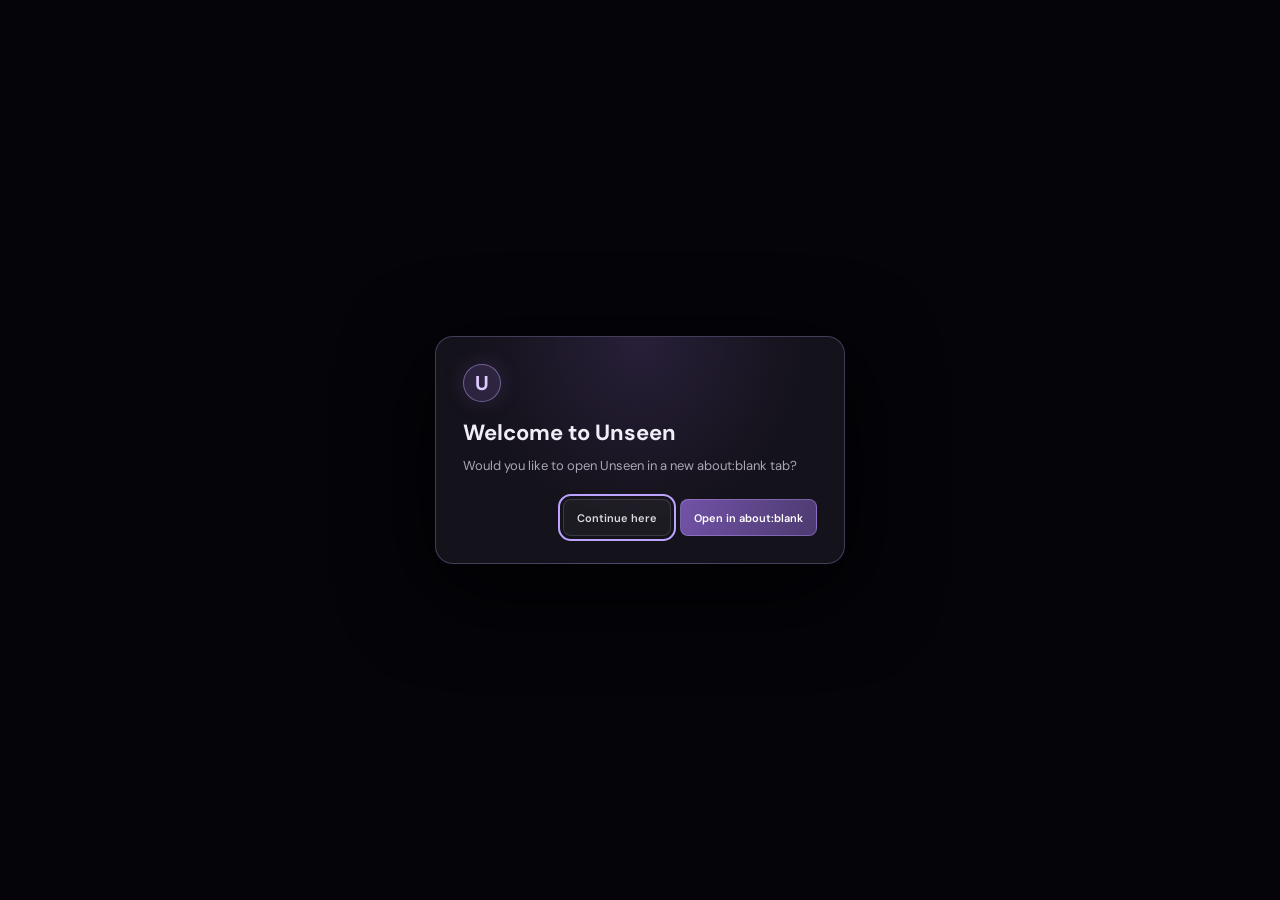
<file: index.html>
<!doctype html>
<html lang="en">
  <head>
    <meta charset="utf-8">
    <meta name="viewport" content="width=device-width, initial-scale=1">
    <meta name="theme-color" content="#08080b">
    <meta name="description" content="Unseen Unblocker">
    <title>Unseen Unblocker</title>
    <link id="site-favicon" rel="icon" href="assets/img/favicons/Sitelogo.png">
    <link rel="stylesheet" href="src/styles.css">
    <script src="src/app.js" defer></script>
  </head>
  <body>
    <div class="app-shell" id="app">
      <aside class="sidebar" id="sidebar">
        <a class="brand" href="#" data-page="home" aria-label="Unseen Unblocker home">
          <span class="brand-image-slot"><img data-icon="Unseen" alt=""></span>
          <span class="brand-name">Unseen Unblocker</span>
        </a>

        <div class="sidebar-heading"><span>OPEN TABS</span><button class="new-tab" id="home-button" type="button" aria-label="Open a new Home tab">＋</button></div>
        <nav class="open-tabs" id="open-tabs" aria-label="Open tabs"></nav>

        <div class="sidebar-heading explore-heading"><span>EXPLORE</span></div>
        <nav class="side-nav" aria-label="Sections">
          <button class="nav-item" data-page="games" type="button"><img class="ui-icon asset-icon" data-icon="Games" alt=""><span>Games</span></button>
          <button class="nav-item" data-page="music" type="button"><img class="ui-icon asset-icon" data-icon="Music" alt=""><span>Music</span></button>
          <button class="nav-item" data-page="chat" type="button"><img class="ui-icon asset-icon" data-icon="Chat" alt=""><span>Chat</span></button>
          <button class="nav-item" id="settings-button" type="button"><img class="ui-icon asset-icon" data-icon="Settings" alt=""><span>Settings</span></button>
        </nav>
        <div class="sidebar-bottom">
          <div class="sidebar-tip">
            <span class="sidebar-tip-label">TIP</span>
            <p id="sidebar-tip" aria-live="polite"></p>
          </div>
          <span class="status-dot" aria-hidden="true"></span>
        </div>
      </aside>

      <main class="main-content">
        <header class="topbar" aria-label="Browser controls">
          <button class="icon-button mobile-menu" id="menu-button" type="button" aria-label="Open menu" title="Open menu">
            <svg class="fallback-icon" viewBox="0 0 24 24" aria-hidden="true"><path d="M4 6h16M4 12h16M4 18h16"/></svg>
          </button>
          <div class="browser-actions">
            <button class="icon-button" id="back-button" type="button" aria-label="Back" title="Back">
              <img class="asset-icon" data-icon="Back" alt="">
            </button>
            <button class="icon-button" id="forward-button" type="button" aria-label="Forward" title="Forward">
              <img class="asset-icon" data-icon="Forward" alt="">
            </button>
            <button class="icon-button" id="refresh-button" type="button" aria-label="Refresh" title="Refresh">
              <img class="asset-icon" data-icon="Refresh" alt="">
            </button>
            <button class="icon-button" id="about-blank-button" type="button" aria-label="Open Unseen in a new about:blank tab" title="Open in about:blank">
              <svg class="toolbar-symbol" viewBox="0 0 24 24" aria-hidden="true"><path d="M14 4h6v6M20 4l-9 9"/><path d="M18 13v6a1 1 0 0 1-1 1H5a1 1 0 0 1-1-1V7a1 1 0 0 1 1-1h6"/></svg>
            </button>
            <button class="icon-button" id="fullscreen-button" type="button" aria-label="Enter fullscreen" aria-pressed="false" title="Enter fullscreen">
              <svg class="toolbar-symbol fullscreen-symbol" viewBox="0 0 24 24" aria-hidden="true"><path d="M8 3H5a2 2 0 0 0-2 2v3M16 3h3a2 2 0 0 1 2 2v3M21 16v3a2 2 0 0 1-2 2h-3M3 16v3a2 2 0 0 0 2 2h3"/></svg>
            </button>
          </div>
          <label class="address-bar">
            <svg class="search-icon fallback-icon" viewBox="0 0 24 24" aria-hidden="true"><circle cx="10.8" cy="10.8" r="6.8"/><path d="m16 16 5 5"/></svg>
            <input id="address-input" type="search" placeholder="Search or enter website name" autocomplete="off" aria-label="Search or enter website name">
          </label>
          <button class="icon-button bookmark-button" id="bookmark-button" type="button" aria-label="Bookmark this page" aria-pressed="false" title="Bookmark this page">
            <svg class="bookmark-star" viewBox="0 0 24 24" aria-hidden="true"><path d="m12 3 2.8 5.7 6.2.9-4.5 4.4 1.1 6.2-5.6-3-5.6 3 1.1-6.2L3 9.6l6.2-.9z"/></svg>
          </button>
        </header>

        <section class="dashboard" id="dashboard" tabindex="-1" aria-label="Unseen Unblocker home">
          <div class="unseen-home-pattern" aria-hidden="true"></div>
          <div class="dashboard-center" id="dashboard-center">
            <div class="dashboard-logo"><img data-icon="Unseen" alt=""></div>
            <h1>Unseen</h1>
            <label class="dashboard-search">
              <svg class="fallback-icon" viewBox="0 0 24 24" aria-hidden="true"><circle cx="10.8" cy="10.8" r="6.8"/><path d="m16 16 5 5"/></svg>
              <input id="dashboard-search" type="search" placeholder="Search or enter website name" autocomplete="off" aria-label="Search or enter website name">
            </label>
            <nav class="dashboard-links" aria-label="Explore">
              <button class="dashboard-link" data-page="games" type="button"><span class="link-icon"><img data-icon="Games" alt=""></span><span>Games</span></button>
              <button class="dashboard-link" data-page="music" type="button"><span class="link-icon"><img data-icon="Music" alt=""></span><span>Music</span><span class="coming-badge">Coming soon</span></button>
              <button class="dashboard-link" data-page="chat" type="button"><span class="link-icon"><img data-icon="Chat" alt=""></span><span>Chat</span><span class="coming-badge">Coming soon</span></button>
            </nav>
          </div>
          <section class="coming-screen" id="coming-screen" hidden aria-live="polite">
            <img class="coming-icon" id="coming-icon" alt="">
            <h2 id="coming-title"></h2>
            <div class="coming-sign">COMING SOON</div>
          </section>
          <section class="games-screen" id="games-screen" hidden aria-label="Games">
            <div class="games-catalog" id="games-catalog">
              <header class="games-heading">
                <h2>Games</h2>
                <p>Choose a game to play.</p>
                <label class="games-search">
                  <svg class="fallback-icon" viewBox="0 0 24 24" aria-hidden="true"><circle cx="10.8" cy="10.8" r="6.8"/><path d="m16 16 5 5"/></svg>
                  <input id="games-search" type="search" placeholder="Search games..." autocomplete="off" aria-label="Search games">
                </label>
              </header>
              <div class="game-grid" id="game-grid"></div>
              <p class="no-games" id="no-games" hidden>No games match your search.</p>
            </div>
            <section class="game-player" id="game-player" hidden aria-label="Game player">
              <header class="game-player-header">
                <button class="back-to-games" id="back-to-games" type="button">← <span>All games</span></button>
                <h2 id="active-game-title"></h2>
                <div class="game-player-actions">
                  <button class="game-player-action" id="game-about-blank" type="button">Open in about:blank</button>
                  <button class="game-player-action" id="game-fullscreen" type="button" aria-pressed="false">Fullscreen</button>
                </div>
              </header>
              <iframe
                class="game-frame"
                id="game-frame"
                title="Game"
                allow="autoplay; fullscreen; gamepad"
                sandbox="allow-scripts allow-same-origin allow-pointer-lock allow-forms allow-popups"
              ></iframe>
            </section>
          </section>
          <span class="dashboard-caption">UNSEEN UNBLOCKER</span>
        </section>
      </main>
    </div>

    <aside class="controls-hint" id="controls-hint" role="status" aria-label="Keyboard control" hidden>
      <kbd>TAB</kbd>
      <span>Show/Hide Dashboard</span>
    </aside>
    <div class="intro" id="intro" aria-label="Unseen Unblocker" hidden>
      <div class="intro-lockup">
        <span class="intro-logo"><img data-icon="Unseen" alt=""></span>
        <span class="intro-title" id="intro-title">Unseen</span>
      </div>
      <span class="intro-orbit intro-orbit-one"></span>
      <span class="intro-orbit intro-orbit-two"></span>
    </div>
    <aside class="project-notice" id="project-notice" role="status" aria-live="polite" hidden>
      <span class="notice-mark" aria-hidden="true">i</span>
      <span>Unseen is still a work in progress project. Expect bugs!</span>
      <button class="notice-close" id="notice-close" type="button" aria-label="Dismiss notice">×</button>
      <span class="notice-timer" aria-hidden="true"><span id="notice-timer-bar"></span></span>
    </aside>

    <dialog class="startup-dialog" id="startup-dialog" aria-labelledby="startup-title">
      <span class="startup-mark" aria-hidden="true">U</span>
      <h2 id="startup-title">Welcome to Unseen</h2>
      <p>Would you like to open Unseen in a new about:blank tab?</p>
      <div class="startup-actions">
        <button class="startup-secondary" id="continue-here" type="button">Continue here</button>
        <button class="startup-primary" id="open-about-blank" type="button">Open in about:blank</button>
      </div>
    </dialog>
    <dialog class="settings-dialog" id="settings-dialog" aria-labelledby="settings-title">
      <button class="dialog-close" id="settings-close" type="button" aria-label="Close settings">×</button>
      <img class="settings-logo asset-icon" data-icon="Settings" alt="">
      <h2 id="settings-title">Settings</h2>
      <label class="setting-row" for="startup-page">
        <span><strong>Startup page</strong><small>Choose which section opens after the intro.</small></span>
        <select id="startup-page" class="setting-select">
          <option value="home">Home</option>
          <option value="games">Games</option>
        </select>
      </label>
      <div class="setting-row setting-mask-row">
        <span id="tab-mask-title"><strong>Tab name and icon</strong><small>Choose how Unseen appears in your browser tab.</small></span>
        <div class="mask-picker" id="mask-picker">
          <button
            class="mask-picker-button"
            id="mask-picker-button"
            type="button"
            aria-haspopup="listbox"
            aria-expanded="false"
            aria-labelledby="tab-mask-title mask-selected-name"
          >
            <img id="mask-selected-icon" src="assets/img/favicons/Sitelogo.png" alt="">
            <span id="mask-selected-name">Unseen</span>
            <svg viewBox="0 0 16 16" aria-hidden="true"><path d="m4 6 4 4 4-4"/></svg>
          </button>
          <div class="mask-options" id="mask-options" role="listbox" aria-labelledby="tab-mask-title" hidden></div>
        </div>
      </div>
      <label class="setting-row" for="notice-toggle">
        <span><strong>Show project notice</strong><small>Show the work-in-progress message after the intro.</small></span>
        <input id="notice-toggle" type="checkbox">
      </label>
      <label class="setting-row" for="cursor-trail-toggle">
        <span><strong>Cursor trail</strong><small>Show a soft particle trail behind your pointer.</small></span>
        <input id="cursor-trail-toggle" type="checkbox">
      </label>
      <label class="setting-row" for="cursor-trail-color">
        <span><strong>Trail color</strong><small>Choose the cursor trail's glow color.</small></span>
        <input id="cursor-trail-color" class="setting-color" type="color" value="#aa85ff" aria-label="Cursor trail color">
      </label>
      <label class="setting-row" for="home-background">
        <span><strong>Home background</strong><small>Choose a background style for the Home screen.</small></span>
        <select id="home-background" class="setting-select">
          <option value="unseen">Unseen</option>
          <option value="aurora">Aurora</option>
          <option value="nebula">Nebula</option>
          <option value="stars">Starfield</option>
          <option value="sunset">Sunset</option>
          <option value="ocean">Ocean</option>
          <option value="forest">Forest</option>
          <option value="grid">Neon grid</option>
          <option value="solid">Color wash</option>
        </select>
      </label>
      <label class="setting-row" for="home-background-color">
        <span><strong>Home color</strong><small>Set the accent color used by the Home background.</small></span>
        <input id="home-background-color" class="setting-color" type="color" value="#8064d8" aria-label="Home background color">
      </label>
      <label class="setting-row" for="tabs-background">
        <span><strong>Open tabs background</strong><small>Choose the look of the open-tabs panel.</small></span>
        <select id="tabs-background" class="setting-select">
          <option value="unseen">Unseen</option>
          <option value="aurora">Aurora</option>
          <option value="nebula">Nebula</option>
          <option value="stars">Starfield</option>
          <option value="sunset">Sunset</option>
          <option value="ocean">Ocean</option>
          <option value="forest">Forest</option>
          <option value="grid">Neon grid</option>
          <option value="solid">Color wash</option>
        </select>
      </label>
      <label class="setting-row" for="tabs-background-color">
        <span><strong>Tabs color</strong><small>Set the accent color used by the open-tabs panel.</small></span>
        <input id="tabs-background-color" class="setting-color" type="color" value="#8064d8" aria-label="Open tabs background color">
      </label>
      <label class="setting-row" for="theme-animation-toggle">
        <span><strong>Animated themes</strong><small>Turn off moving background effects.</small></span>
        <input id="theme-animation-toggle" type="checkbox">
      </label>
      <label class="setting-row" for="site-font">
        <span><strong>Site font</strong><small>Change the font used throughout Unseen.</small></span>
        <select id="site-font" class="setting-select">
          <option value="dm-sans">DM Sans</option>
          <option value="manrope">Manrope</option>
          <option value="system">System</option>
          <option value="rounded">Rounded</option>
          <option value="serif">Serif</option>
          <option value="mono">Monospace</option>
        </select>
      </label>
      <button class="replay-button" id="settings-fullscreen" type="button">Toggle fullscreen</button>
      <button class="replay-button" id="settings-about-blank" type="button">Open in about:blank</button>
      <button class="replay-button" id="replay-intro" type="button">Replay intro</button>
    </dialog>
    <canvas class="cursor-trail" id="cursor-trail" aria-hidden="true"></canvas>
  </body>
</html>
</file>
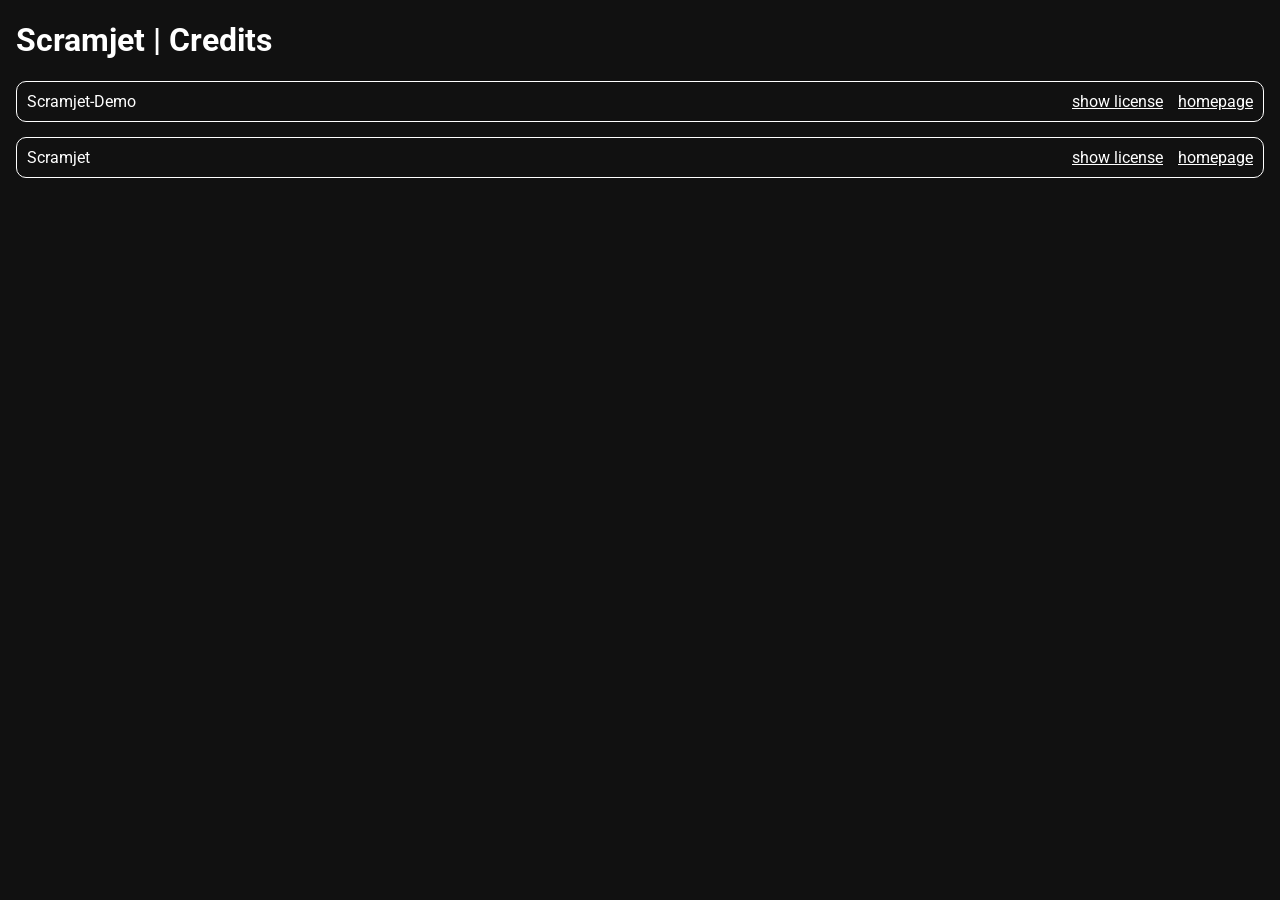
<file: assets/Proxys/Scramjet/public/credits.html>
<!doctype html>
<html>
	<head>
		<meta charset="utf-8" />
		<meta
			name="viewport"
			content="width=device-width, initial-scale=1.0, shrink-to-fit=no"
		/>
		<title>Scramjet | Licenses</title>
		<link rel="shortcut icon" content="favicon.ico" />
		<link rel="stylesheet" href="index.css" />
	</head>

	<body>
		<div class="logo-wrapper left-margin">
			<h1>Scramjet | Credits</h1>
		</div>
		<div class="desc left-margin">
			<div class="credit">
				<span>Scramjet-Demo</span>
				<input type="checkbox" hidden id="0" />
				<label for="0"></label>
				<a href="https://github.com/MercuryWorkshop/Scramjet-Demo">homepage</a>
				<pre>
          GNU AFFERO GENERAL PUBLIC LICENSE
          Version 3, 19 November 2007

Copyright (C) 2007 Free Software Foundation, Inc. &lt;https://fsf.org/&gt;
Everyone is permitted to copy and distribute verbatim copies
of this license document, but changing it is not allowed.

               Preamble

The GNU Affero General Public License is a free, copyleft license for
software and other kinds of works, specifically designed to ensure
cooperation with the community in the case of network server software.

The licenses for most software and other practical works are designed
to take away your freedom to share and change the works.  By contrast,
our General Public Licenses are intended to guarantee your freedom to
share and change all versions of a program--to make sure it remains free
software for all its users.

When we speak of free software, we are referring to freedom, not
price.  Our General Public Licenses are designed to make sure that you
have the freedom to distribute copies of free software (and charge for
them if you wish), that you receive source code or can get it if you
want it, that you can change the software or use pieces of it in new
free programs, and that you know you can do these things.

Developers that use our General Public Licenses protect your rights
with two steps: (1) assert copyright on the software, and (2) offer
you this License which gives you legal permission to copy, distribute
and/or modify the software.

A secondary benefit of defending all users' freedom is that
improvements made in alternate versions of the program, if they
receive widespread use, become available for other developers to
incorporate.  Many developers of free software are heartened and
encouraged by the resulting cooperation.  However, in the case of
software used on network servers, this result may fail to come about.
The GNU General Public License permits making a modified version and
letting the public access it on a server without ever releasing its
source code to the public.

The GNU Affero General Public License is designed specifically to
ensure that, in such cases, the modified source code becomes available
to the community.  It requires the operator of a network server to
provide the source code of the modified version running there to the
users of that server.  Therefore, public use of a modified version, on
a publicly accessible server, gives the public access to the source
code of the modified version.

An older license, called the Affero General Public License and
published by Affero, was designed to accomplish similar goals.  This is
a different license, not a version of the Affero GPL, but Affero has
released a new version of the Affero GPL which permits relicensing under
this license.

The precise terms and conditions for copying, distribution and
modification follow.

          TERMS AND CONDITIONS

0. Definitions.

"This License" refers to version 3 of the GNU Affero General Public License.

"Copyright" also means copyright-like laws that apply to other kinds of
works, such as semiconductor masks.

"The Program" refers to any copyrightable work licensed under this
License.  Each licensee is addressed as "you".  "Licensees" and
"recipients" may be individuals or organizations.

To "modify" a work means to copy from or adapt all or part of the work
in a fashion requiring copyright permission, other than the making of an
exact copy.  The resulting work is called a "modified version" of the
earlier work or a work "based on" the earlier work.

A "covered work" means either the unmodified Program or a work based
on the Program.

To "propagate" a work means to do anything with it that, without
permission, would make you directly or secondarily liable for
infringement under applicable copyright law, except executing it on a
computer or modifying a private copy.  Propagation includes copying,
distribution (with or without modification), making available to the
public, and in some countries other activities as well.

To "convey" a work means any kind of propagation that enables other
parties to make or receive copies.  Mere interaction with a user through
a computer network, with no transfer of a copy, is not conveying.

An interactive user interface displays "Appropriate Legal Notices"
to the extent that it includes a convenient and prominently visible
feature that (1) displays an appropriate copyright notice, and (2)
tells the user that there is no warranty for the work (except to the
extent that warranties are provided), that licensees may convey the
work under this License, and how to view a copy of this License.  If
the interface presents a list of user commands or options, such as a
menu, a prominent item in the list meets this criterion.

1. Source Code.

The "source code" for a work means the preferred form of the work
for making modifications to it.  "Object code" means any non-source
form of a work.

A "Standard Interface" means an interface that either is an official
standard defined by a recognized standards body, or, in the case of
interfaces specified for a particular programming language, one that
is widely used among developers working in that language.

The "System Libraries" of an executable work include anything, other
than the work as a whole, that (a) is included in the normal form of
packaging a Major Component, but which is not part of that Major
Component, and (b) serves only to enable use of the work with that
Major Component, or to implement a Standard Interface for which an
implementation is available to the public in source code form.  A
"Major Component", in this context, means a major essential component
(kernel, window system, and so on) of the specific operating system
(if any) on which the executable work runs, or a compiler used to
produce the work, or an object code interpreter used to run it.

The "Corresponding Source" for a work in object code form means all
the source code needed to generate, install, and (for an executable
work) run the object code and to modify the work, including scripts to
control those activities.  However, it does not include the work's
System Libraries, or general-purpose tools or generally available free
programs which are used unmodified in performing those activities but
which are not part of the work.  For example, Corresponding Source
includes interface definition files associated with source files for
the work, and the source code for shared libraries and dynamically
linked subprograms that the work is specifically designed to require,
such as by intimate data communication or control flow between those
subprograms and other parts of the work.

The Corresponding Source need not include anything that users
can regenerate automatically from other parts of the Corresponding
Source.

The Corresponding Source for a work in source code form is that
same work.

2. Basic Permissions.

All rights granted under this License are granted for the term of
copyright on the Program, and are irrevocable provided the stated
conditions are met.  This License explicitly affirms your unlimited
permission to run the unmodified Program.  The output from running a
covered work is covered by this License only if the output, given its
content, constitutes a covered work.  This License acknowledges your
rights of fair use or other equivalent, as provided by copyright law.

You may make, run and propagate covered works that you do not
convey, without conditions so long as your license otherwise remains
in force.  You may convey covered works to others for the sole purpose
of having them make modifications exclusively for you, or provide you
with facilities for running those works, provided that you comply with
the terms of this License in conveying all material for which you do
not control copyright.  Those thus making or running the covered works
for you must do so exclusively on your behalf, under your direction
and control, on terms that prohibit them from making any copies of
your copyrighted material outside their relationship with you.

Conveying under any other circumstances is permitted solely under
the conditions stated below.  Sublicensing is not allowed; section 10
makes it unnecessary.

3. Protecting Users' Legal Rights From Anti-Circumvention Law.

No covered work shall be deemed part of an effective technological
measure under any applicable law fulfilling obligations under article
11 of the WIPO copyright treaty adopted on 20 December 1996, or
similar laws prohibiting or restricting circumvention of such
measures.

When you convey a covered work, you waive any legal power to forbid
circumvention of technological measures to the extent such circumvention
is effected by exercising rights under this License with respect to
the covered work, and you disclaim any intention to limit operation or
modification of the work as a means of enforcing, against the work's
users, your or third parties' legal rights to forbid circumvention of
technological measures.

4. Conveying Verbatim Copies.

You may convey verbatim copies of the Program's source code as you
receive it, in any medium, provided that you conspicuously and
appropriately publish on each copy an appropriate copyright notice;
keep intact all notices stating that this License and any
non-permissive terms added in accord with section 7 apply to the code;
keep intact all notices of the absence of any warranty; and give all
recipients a copy of this License along with the Program.

You may charge any price or no price for each copy that you convey,
and you may offer support or warranty protection for a fee.

5. Conveying Modified Source Versions.

You may convey a work based on the Program, or the modifications to
produce it from the Program, in the form of source code under the
terms of section 4, provided that you also meet all of these conditions:

a) The work must carry prominent notices stating that you modified
it, and giving a relevant date.

b) The work must carry prominent notices stating that it is
released under this License and any conditions added under section
7.  This requirement modifies the requirement in section 4 to
"keep intact all notices".

c) You must license the entire work, as a whole, under this
License to anyone who comes into possession of a copy.  This
License will therefore apply, along with any applicable section 7
additional terms, to the whole of the work, and all its parts,
regardless of how they are packaged.  This License gives no
permission to license the work in any other way, but it does not
invalidate such permission if you have separately received it.

d) If the work has interactive user interfaces, each must display
Appropriate Legal Notices; however, if the Program has interactive
interfaces that do not display Appropriate Legal Notices, your
work need not make them do so.

A compilation of a covered work with other separate and independent
works, which are not by their nature extensions of the covered work,
and which are not combined with it such as to form a larger program,
in or on a volume of a storage or distribution medium, is called an
"aggregate" if the compilation and its resulting copyright are not
used to limit the access or legal rights of the compilation's users
beyond what the individual works permit.  Inclusion of a covered work
in an aggregate does not cause this License to apply to the other
parts of the aggregate.

6. Conveying Non-Source Forms.

You may convey a covered work in object code form under the terms
of sections 4 and 5, provided that you also convey the
machine-readable Corresponding Source under the terms of this License,
in one of these ways:

a) Convey the object code in, or embodied in, a physical product
(including a physical distribution medium), accompanied by the
Corresponding Source fixed on a durable physical medium
customarily used for software interchange.

b) Convey the object code in, or embodied in, a physical product
(including a physical distribution medium), accompanied by a
written offer, valid for at least three years and valid for as
long as you offer spare parts or customer support for that product
model, to give anyone who possesses the object code either (1) a
copy of the Corresponding Source for all the software in the
product that is covered by this License, on a durable physical
medium customarily used for software interchange, for a price no
more than your reasonable cost of physically performing this
conveying of source, or (2) access to copy the
Corresponding Source from a network server at no charge.

c) Convey individual copies of the object code with a copy of the
written offer to provide the Corresponding Source.  This
alternative is allowed only occasionally and noncommercially, and
only if you received the object code with such an offer, in accord
with subsection 6b.

d) Convey the object code by offering access from a designated
place (gratis or for a charge), and offer equivalent access to the
Corresponding Source in the same way through the same place at no
further charge.  You need not require recipients to copy the
Corresponding Source along with the object code.  If the place to
copy the object code is a network server, the Corresponding Source
may be on a different server (operated by you or a third party)
that supports equivalent copying facilities, provided you maintain
clear directions next to the object code saying where to find the
Corresponding Source.  Regardless of what server hosts the
Corresponding Source, you remain obligated to ensure that it is
available for as long as needed to satisfy these requirements.

e) Convey the object code using peer-to-peer transmission, provided
you inform other peers where the object code and Corresponding
Source of the work are being offered to the general public at no
charge under subsection 6d.

A separable portion of the object code, whose source code is excluded
from the Corresponding Source as a System Library, need not be
included in conveying the object code work.

A "User Product" is either (1) a "consumer product", which means any
tangible personal property which is normally used for personal, family,
or household purposes, or (2) anything designed or sold for incorporation
into a dwelling.  In determining whether a product is a consumer product,
doubtful cases shall be resolved in favor of coverage.  For a particular
product received by a particular user, "normally used" refers to a
typical or common use of that class of product, regardless of the status
of the particular user or of the way in which the particular user
actually uses, or expects or is expected to use, the product.  A product
is a consumer product regardless of whether the product has substantial
commercial, industrial or non-consumer uses, unless such uses represent
the only significant mode of use of the product.

"Installation Information" for a User Product means any methods,
procedures, authorization keys, or other information required to install
and execute modified versions of a covered work in that User Product from
a modified version of its Corresponding Source.  The information must
suffice to ensure that the continued functioning of the modified object
code is in no case prevented or interfered with solely because
modification has been made.

If you convey an object code work under this section in, or with, or
specifically for use in, a User Product, and the conveying occurs as
part of a transaction in which the right of possession and use of the
User Product is transferred to the recipient in perpetuity or for a
fixed term (regardless of how the transaction is characterized), the
Corresponding Source conveyed under this section must be accompanied
by the Installation Information.  But this requirement does not apply
if neither you nor any third party retains the ability to install
modified object code on the User Product (for example, the work has
been installed in ROM).

The requirement to provide Installation Information does not include a
requirement to continue to provide support service, warranty, or updates
for a work that has been modified or installed by the recipient, or for
the User Product in which it has been modified or installed.  Access to a
network may be denied when the modification itself materially and
adversely affects the operation of the network or violates the rules and
protocols for communication across the network.

Corresponding Source conveyed, and Installation Information provided,
in accord with this section must be in a format that is publicly
documented (and with an implementation available to the public in
source code form), and must require no special password or key for
unpacking, reading or copying.

7. Additional Terms.

"Additional permissions" are terms that supplement the terms of this
License by making exceptions from one or more of its conditions.
Additional permissions that are applicable to the entire Program shall
be treated as though they were included in this License, to the extent
that they are valid under applicable law.  If additional permissions
apply only to part of the Program, that part may be used separately
under those permissions, but the entire Program remains governed by
this License without regard to the additional permissions.

When you convey a copy of a covered work, you may at your option
remove any additional permissions from that copy, or from any part of
it.  (Additional permissions may be written to require their own
removal in certain cases when you modify the work.)  You may place
additional permissions on material, added by you to a covered work,
for which you have or can give appropriate copyright permission.

Notwithstanding any other provision of this License, for material you
add to a covered work, you may (if authorized by the copyright holders of
that material) supplement the terms of this License with terms:

a) Disclaiming warranty or limiting liability differently from the
terms of sections 15 and 16 of this License; or

b) Requiring preservation of specified reasonable legal notices or
author attributions in that material or in the Appropriate Legal
Notices displayed by works containing it; or

c) Prohibiting misrepresentation of the origin of that material, or
requiring that modified versions of such material be marked in
reasonable ways as different from the original version; or

d) Limiting the use for publicity purposes of names of licensors or
authors of the material; or

e) Declining to grant rights under trademark law for use of some
trade names, trademarks, or service marks; or

f) Requiring indemnification of licensors and authors of that
material by anyone who conveys the material (or modified versions of
it) with contractual assumptions of liability to the recipient, for
any liability that these contractual assumptions directly impose on
those licensors and authors.

All other non-permissive additional terms are considered "further
restrictions" within the meaning of section 10.  If the Program as you
received it, or any part of it, contains a notice stating that it is
governed by this License along with a term that is a further
restriction, you may remove that term.  If a license document contains
a further restriction but permits relicensing or conveying under this
License, you may add to a covered work material governed by the terms
of that license document, provided that the further restriction does
not survive such relicensing or conveying.

If you add terms to a covered work in accord with this section, you
must place, in the relevant source files, a statement of the
additional terms that apply to those files, or a notice indicating
where to find the applicable terms.

Additional terms, permissive or non-permissive, may be stated in the
form of a separately written license, or stated as exceptions;
the above requirements apply either way.

8. Termination.

You may not propagate or modify a covered work except as expressly
provided under this License.  Any attempt otherwise to propagate or
modify it is void, and will automatically terminate your rights under
this License (including any patent licenses granted under the third
paragraph of section 11).

However, if you cease all violation of this License, then your
license from a particular copyright holder is reinstated (a)
provisionally, unless and until the copyright holder explicitly and
finally terminates your license, and (b) permanently, if the copyright
holder fails to notify you of the violation by some reasonable means
prior to 60 days after the cessation.

Moreover, your license from a particular copyright holder is
reinstated permanently if the copyright holder notifies you of the
violation by some reasonable means, this is the first time you have
received notice of violation of this License (for any work) from that
copyright holder, and you cure the violation prior to 30 days after
your receipt of the notice.

Termination of your rights under this section does not terminate the
licenses of parties who have received copies or rights from you under
this License.  If your rights have been terminated and not permanently
reinstated, you do not qualify to receive new licenses for the same
material under section 10.

9. Acceptance Not Required for Having Copies.

You are not required to accept this License in order to receive or
run a copy of the Program.  Ancillary propagation of a covered work
occurring solely as a consequence of using peer-to-peer transmission
to receive a copy likewise does not require acceptance.  However,
nothing other than this License grants you permission to propagate or
modify any covered work.  These actions infringe copyright if you do
not accept this License.  Therefore, by modifying or propagating a
covered work, you indicate your acceptance of this License to do so.

10. Automatic Licensing of Downstream Recipients.

Each time you convey a covered work, the recipient automatically
receives a license from the original licensors, to run, modify and
propagate that work, subject to this License.  You are not responsible
for enforcing compliance by third parties with this License.

An "entity transaction" is a transaction transferring control of an
organization, or substantially all assets of one, or subdividing an
organization, or merging organizations.  If propagation of a covered
work results from an entity transaction, each party to that
transaction who receives a copy of the work also receives whatever
licenses to the work the party's predecessor in interest had or could
give under the previous paragraph, plus a right to possession of the
Corresponding Source of the work from the predecessor in interest, if
the predecessor has it or can get it with reasonable efforts.

You may not impose any further restrictions on the exercise of the
rights granted or affirmed under this License.  For example, you may
not impose a license fee, royalty, or other charge for exercise of
rights granted under this License, and you may not initiate litigation
(including a cross-claim or counterclaim in a lawsuit) alleging that
any patent claim is infringed by making, using, selling, offering for
sale, or importing the Program or any portion of it.

11. Patents.

A "contributor" is a copyright holder who authorizes use under this
License of the Program or a work on which the Program is based.  The
work thus licensed is called the contributor's "contributor version".

A contributor's "essential patent claims" are all patent claims
owned or controlled by the contributor, whether already acquired or
hereafter acquired, that would be infringed by some manner, permitted
by this License, of making, using, or selling its contributor version,
but do not include claims that would be infringed only as a
consequence of further modification of the contributor version.  For
purposes of this definition, "control" includes the right to grant
patent sublicenses in a manner consistent with the requirements of
this License.

Each contributor grants you a non-exclusive, worldwide, royalty-free
patent license under the contributor's essential patent claims, to
make, use, sell, offer for sale, import and otherwise run, modify and
propagate the contents of its contributor version.

In the following three paragraphs, a "patent license" is any express
agreement or commitment, however denominated, not to enforce a patent
(such as an express permission to practice a patent or covenant not to
sue for patent infringement).  To "grant" such a patent license to a
party means to make such an agreement or commitment not to enforce a
patent against the party.

If you convey a covered work, knowingly relying on a patent license,
and the Corresponding Source of the work is not available for anyone
to copy, free of charge and under the terms of this License, through a
publicly available network server or other readily accessible means,
then you must either (1) cause the Corresponding Source to be so
available, or (2) arrange to deprive yourself of the benefit of the
patent license for this particular work, or (3) arrange, in a manner
consistent with the requirements of this License, to extend the patent
license to downstream recipients.  "Knowingly relying" means you have
actual knowledge that, but for the patent license, your conveying the
covered work in a country, or your recipient's use of the covered work
in a country, would infringe one or more identifiable patents in that
country that you have reason to believe are valid.

If, pursuant to or in connection with a single transaction or
arrangement, you convey, or propagate by procuring conveyance of, a
covered work, and grant a patent license to some of the parties
receiving the covered work authorizing them to use, propagate, modify
or convey a specific copy of the covered work, then the patent license
you grant is automatically extended to all recipients of the covered
work and works based on it.

A patent license is "discriminatory" if it does not include within
the scope of its coverage, prohibits the exercise of, or is
conditioned on the non-exercise of one or more of the rights that are
specifically granted under this License.  You may not convey a covered
work if you are a party to an arrangement with a third party that is
in the business of distributing software, under which you make payment
to the third party based on the extent of your activity of conveying
the work, and under which the third party grants, to any of the
parties who would receive the covered work from you, a discriminatory
patent license (a) in connection with copies of the covered work
conveyed by you (or copies made from those copies), or (b) primarily
for and in connection with specific products or compilations that
contain the covered work, unless you entered into that arrangement,
or that patent license was granted, prior to 28 March 2007.

Nothing in this License shall be construed as excluding or limiting
any implied license or other defenses to infringement that may
otherwise be available to you under applicable patent law.

12. No Surrender of Others' Freedom.

If conditions are imposed on you (whether by court order, agreement or
otherwise) that contradict the conditions of this License, they do not
excuse you from the conditions of this License.  If you cannot convey a
covered work so as to satisfy simultaneously your obligations under this
License and any other pertinent obligations, then as a consequence you may
not convey it at all.  For example, if you agree to terms that obligate you
to collect a royalty for further conveying from those to whom you convey
the Program, the only way you could satisfy both those terms and this
License would be to refrain entirely from conveying the Program.

13. Remote Network Interaction; Use with the GNU General Public License.

Notwithstanding any other provision of this License, if you modify the
Program, your modified version must prominently offer all users
interacting with it remotely through a computer network (if your version
supports such interaction) an opportunity to receive the Corresponding
Source of your version by providing access to the Corresponding Source
from a network server at no charge, through some standard or customary
means of facilitating copying of software.  This Corresponding Source
shall include the Corresponding Source for any work covered by version 3
of the GNU General Public License that is incorporated pursuant to the
following paragraph.

Notwithstanding any other provision of this License, you have
permission to link or combine any covered work with a work licensed
under version 3 of the GNU General Public License into a single
combined work, and to convey the resulting work.  The terms of this
License will continue to apply to the part which is the covered work,
but the work with which it is combined will remain governed by version
3 of the GNU General Public License.

14. Revised Versions of this License.

The Free Software Foundation may publish revised and/or new versions of
the GNU Affero General Public License from time to time.  Such new versions
will be similar in spirit to the present version, but may differ in detail to
address new problems or concerns.

Each version is given a distinguishing version number.  If the
Program specifies that a certain numbered version of the GNU Affero General
Public License "or any later version" applies to it, you have the
option of following the terms and conditions either of that numbered
version or of any later version published by the Free Software
Foundation.  If the Program does not specify a version number of the
GNU Affero General Public License, you may choose any version ever published
by the Free Software Foundation.

If the Program specifies that a proxy can decide which future
versions of the GNU Affero General Public License can be used, that proxy's
public statement of acceptance of a version permanently authorizes you
to choose that version for the Program.

Later license versions may give you additional or different
permissions.  However, no additional obligations are imposed on any
author or copyright holder as a result of your choosing to follow a
later version.

15. Disclaimer of Warranty.

THERE IS NO WARRANTY FOR THE PROGRAM, TO THE EXTENT PERMITTED BY
APPLICABLE LAW.  EXCEPT WHEN OTHERWISE STATED IN WRITING THE COPYRIGHT
HOLDERS AND/OR OTHER PARTIES PROVIDE THE PROGRAM "AS IS" WITHOUT WARRANTY
OF ANY KIND, EITHER EXPRESSED OR IMPLIED, INCLUDING, BUT NOT LIMITED TO,
THE IMPLIED WARRANTIES OF MERCHANTABILITY AND FITNESS FOR A PARTICULAR
PURPOSE.  THE ENTIRE RISK AS TO THE QUALITY AND PERFORMANCE OF THE PROGRAM
IS WITH YOU.  SHOULD THE PROGRAM PROVE DEFECTIVE, YOU ASSUME THE COST OF
ALL NECESSARY SERVICING, REPAIR OR CORRECTION.

16. Limitation of Liability.

IN NO EVENT UNLESS REQUIRED BY APPLICABLE LAW OR AGREED TO IN WRITING
WILL ANY COPYRIGHT HOLDER, OR ANY OTHER PARTY WHO MODIFIES AND/OR CONVEYS
THE PROGRAM AS PERMITTED ABOVE, BE LIABLE TO YOU FOR DAMAGES, INCLUDING ANY
GENERAL, SPECIAL, INCIDENTAL OR CONSEQUENTIAL DAMAGES ARISING OUT OF THE
USE OR INABILITY TO USE THE PROGRAM (INCLUDING BUT NOT LIMITED TO LOSS OF
DATA OR DATA BEING RENDERED INACCURATE OR LOSSES SUSTAINED BY YOU OR THIRD
PARTIES OR A FAILURE OF THE PROGRAM TO OPERATE WITH ANY OTHER PROGRAMS),
EVEN IF SUCH HOLDER OR OTHER PARTY HAS BEEN ADVISED OF THE POSSIBILITY OF
SUCH DAMAGES.

17. Interpretation of Sections 15 and 16.

If the disclaimer of warranty and limitation of liability provided
above cannot be given local legal effect according to their terms,
reviewing courts shall apply local law that most closely approximates
an absolute waiver of all civil liability in connection with the
Program, unless a warranty or assumption of liability accompanies a
copy of the Program in return for a fee.

        END OF TERMS AND CONDITIONS

How to Apply These Terms to Your New Programs

If you develop a new program, and you want it to be of the greatest
possible use to the public, the best way to achieve this is to make it
free software which everyone can redistribute and change under these terms.

To do so, attach the following notices to the program.  It is safest
to attach them to the start of each source file to most effectively
state the exclusion of warranty; and each file should have at least
the "copyright" line and a pointer to where the full notice is found.

&lt;one line to give the program's name and a brief idea of what it does.&gt;
Copyright (C) &lt;year&gt;  &lt;name of author&gt;

This program is free software: you can redistribute it and/or modify
it under the terms of the GNU Affero General Public License as published
by the Free Software Foundation, either version 3 of the License, or
(at your option) any later version.

This program is distributed in the hope that it will be useful,
but WITHOUT ANY WARRANTY; without even the implied warranty of
MERCHANTABILITY or FITNESS FOR A PARTICULAR PURPOSE.  See the
GNU Affero General Public License for more details.

You should have received a copy of the GNU Affero General Public License
along with this program.  If not, see &lt;https://www.gnu.org/licenses/&gt;.

Also add information on how to contact you by electronic and paper mail.

If your software can interact with users remotely through a computer
network, you should also make sure that it provides a way for users to
get its source.  For example, if your program is a web application, its
interface could display a "Source" link that leads users to an archive
of the code.  There are many ways you could offer source, and different
solutions will be better for different programs; see section 13 for the
specific requirements.

You should also get your employer (if you work as a programmer) or school,
if any, to sign a "copyright disclaimer" for the program, if necessary.
For more information on this, and how to apply and follow the GNU AGPL, see
&lt;https://www.gnu.org/licenses/&gt;.</pre
				>
			</div>
			<div class="credit">
				<span>Scramjet</span>
				<input type="checkbox" hidden id="1" />
				<label for="1"></label>
				<a href="https://github.com/MercuryWorkshop/scramjet">homepage</a>
				<pre>
                    GNU AFFERO GENERAL PUBLIC LICENSE
                       Version 3, 19 November 2007

 Copyright (C) 2007 Free Software Foundation, Inc. &lt;https://fsf.org/&gt;
 Everyone is permitted to copy and distribute verbatim copies
 of this license document, but changing it is not allowed.

                            Preamble

  The GNU Affero General Public License is a free, copyleft license for
software and other kinds of works, specifically designed to ensure
cooperation with the community in the case of network server software.

  The licenses for most software and other practical works are designed
to take away your freedom to share and change the works.  By contrast,
our General Public Licenses are intended to guarantee your freedom to
share and change all versions of a program--to make sure it remains free
software for all its users.

  When we speak of free software, we are referring to freedom, not
price.  Our General Public Licenses are designed to make sure that you
have the freedom to distribute copies of free software (and charge for
them if you wish), that you receive source code or can get it if you
want it, that you can change the software or use pieces of it in new
free programs, and that you know you can do these things.

  Developers that use our General Public Licenses protect your rights
with two steps: (1) assert copyright on the software, and (2) offer
you this License which gives you legal permission to copy, distribute
and/or modify the software.

  A secondary benefit of defending all users' freedom is that
improvements made in alternate versions of the program, if they
receive widespread use, become available for other developers to
incorporate.  Many developers of free software are heartened and
encouraged by the resulting cooperation.  However, in the case of
software used on network servers, this result may fail to come about.
The GNU General Public License permits making a modified version and
letting the public access it on a server without ever releasing its
source code to the public.

  The GNU Affero General Public License is designed specifically to
ensure that, in such cases, the modified source code becomes available
to the community.  It requires the operator of a network server to
provide the source code of the modified version running there to the
users of that server.  Therefore, public use of a modified version, on
a publicly accessible server, gives the public access to the source
code of the modified version.

  An older license, called the Affero General Public License and
published by Affero, was designed to accomplish similar goals.  This is
a different license, not a version of the Affero GPL, but Affero has
released a new version of the Affero GPL which permits relicensing under
this license.

  The precise terms and conditions for copying, distribution and
modification follow.

                       TERMS AND CONDITIONS

  0. Definitions.

  "This License" refers to version 3 of the GNU Affero General Public License.

  "Copyright" also means copyright-like laws that apply to other kinds of
works, such as semiconductor masks.

  "The Program" refers to any copyrightable work licensed under this
License.  Each licensee is addressed as "you".  "Licensees" and
"recipients" may be individuals or organizations.

  To "modify" a work means to copy from or adapt all or part of the work
in a fashion requiring copyright permission, other than the making of an
exact copy.  The resulting work is called a "modified version" of the
earlier work or a work "based on" the earlier work.

  A "covered work" means either the unmodified Program or a work based
on the Program.

  To "propagate" a work means to do anything with it that, without
permission, would make you directly or secondarily liable for
infringement under applicable copyright law, except executing it on a
computer or modifying a private copy.  Propagation includes copying,
distribution (with or without modification), making available to the
public, and in some countries other activities as well.

  To "convey" a work means any kind of propagation that enables other
parties to make or receive copies.  Mere interaction with a user through
a computer network, with no transfer of a copy, is not conveying.

  An interactive user interface displays "Appropriate Legal Notices"
to the extent that it includes a convenient and prominently visible
feature that (1) displays an appropriate copyright notice, and (2)
tells the user that there is no warranty for the work (except to the
extent that warranties are provided), that licensees may convey the
work under this License, and how to view a copy of this License.  If
the interface presents a list of user commands or options, such as a
menu, a prominent item in the list meets this criterion.

  1. Source Code.

  The "source code" for a work means the preferred form of the work
for making modifications to it.  "Object code" means any non-source
form of a work.

  A "Standard Interface" means an interface that either is an official
standard defined by a recognized standards body, or, in the case of
interfaces specified for a particular programming language, one that
is widely used among developers working in that language.

  The "System Libraries" of an executable work include anything, other
than the work as a whole, that (a) is included in the normal form of
packaging a Major Component, but which is not part of that Major
Component, and (b) serves only to enable use of the work with that
Major Component, or to implement a Standard Interface for which an
implementation is available to the public in source code form.  A
"Major Component", in this context, means a major essential component
(kernel, window system, and so on) of the specific operating system
(if any) on which the executable work runs, or a compiler used to
produce the work, or an object code interpreter used to run it.

  The "Corresponding Source" for a work in object code form means all
the source code needed to generate, install, and (for an executable
work) run the object code and to modify the work, including scripts to
control those activities.  However, it does not include the work's
System Libraries, or general-purpose tools or generally available free
programs which are used unmodified in performing those activities but
which are not part of the work.  For example, Corresponding Source
includes interface definition files associated with source files for
the work, and the source code for shared libraries and dynamically
linked subprograms that the work is specifically designed to require,
such as by intimate data communication or control flow between those
subprograms and other parts of the work.

  The Corresponding Source need not include anything that users
can regenerate automatically from other parts of the Corresponding
Source.

  The Corresponding Source for a work in source code form is that
same work.

  2. Basic Permissions.

  All rights granted under this License are granted for the term of
copyright on the Program, and are irrevocable provided the stated
conditions are met.  This License explicitly affirms your unlimited
permission to run the unmodified Program.  The output from running a
covered work is covered by this License only if the output, given its
content, constitutes a covered work.  This License acknowledges your
rights of fair use or other equivalent, as provided by copyright law.

  You may make, run and propagate covered works that you do not
convey, without conditions so long as your license otherwise remains
in force.  You may convey covered works to others for the sole purpose
of having them make modifications exclusively for you, or provide you
with facilities for running those works, provided that you comply with
the terms of this License in conveying all material for which you do
not control copyright.  Those thus making or running the covered works
for you must do so exclusively on your behalf, under your direction
and control, on terms that prohibit them from making any copies of
your copyrighted material outside their relationship with you.

  Conveying under any other circumstances is permitted solely under
the conditions stated below.  Sublicensing is not allowed; section 10
makes it unnecessary.

  3. Protecting Users' Legal Rights From Anti-Circumvention Law.

  No covered work shall be deemed part of an effective technological
measure under any applicable law fulfilling obligations under article
11 of the WIPO copyright treaty adopted on 20 December 1996, or
similar laws prohibiting or restricting circumvention of such
measures.

  When you convey a covered work, you waive any legal power to forbid
circumvention of technological measures to the extent such circumvention
is effected by exercising rights under this License with respect to
the covered work, and you disclaim any intention to limit operation or
modification of the work as a means of enforcing, against the work's
users, your or third parties' legal rights to forbid circumvention of
technological measures.

  4. Conveying Verbatim Copies.

  You may convey verbatim copies of the Program's source code as you
receive it, in any medium, provided that you conspicuously and
appropriately publish on each copy an appropriate copyright notice;
keep intact all notices stating that this License and any
non-permissive terms added in accord with section 7 apply to the code;
keep intact all notices of the absence of any warranty; and give all
recipients a copy of this License along with the Program.

  You may charge any price or no price for each copy that you convey,
and you may offer support or warranty protection for a fee.

  5. Conveying Modified Source Versions.

  You may convey a work based on the Program, or the modifications to
produce it from the Program, in the form of source code under the
terms of section 4, provided that you also meet all of these conditions:

    a) The work must carry prominent notices stating that you modified
    it, and giving a relevant date.

    b) The work must carry prominent notices stating that it is
    released under this License and any conditions added under section
    7.  This requirement modifies the requirement in section 4 to
    "keep intact all notices".

    c) You must license the entire work, as a whole, under this
    License to anyone who comes into possession of a copy.  This
    License will therefore apply, along with any applicable section 7
    additional terms, to the whole of the work, and all its parts,
    regardless of how they are packaged.  This License gives no
    permission to license the work in any other way, but it does not
    invalidate such permission if you have separately received it.

    d) If the work has interactive user interfaces, each must display
    Appropriate Legal Notices; however, if the Program has interactive
    interfaces that do not display Appropriate Legal Notices, your
    work need not make them do so.

  A compilation of a covered work with other separate and independent
works, which are not by their nature extensions of the covered work,
and which are not combined with it such as to form a larger program,
in or on a volume of a storage or distribution medium, is called an
"aggregate" if the compilation and its resulting copyright are not
used to limit the access or legal rights of the compilation's users
beyond what the individual works permit.  Inclusion of a covered work
in an aggregate does not cause this License to apply to the other
parts of the aggregate.

  6. Conveying Non-Source Forms.

  You may convey a covered work in object code form under the terms
of sections 4 and 5, provided that you also convey the
machine-readable Corresponding Source under the terms of this License,
in one of these ways:

    a) Convey the object code in, or embodied in, a physical product
    (including a physical distribution medium), accompanied by the
    Corresponding Source fixed on a durable physical medium
    customarily used for software interchange.

    b) Convey the object code in, or embodied in, a physical product
    (including a physical distribution medium), accompanied by a
    written offer, valid for at least three years and valid for as
    long as you offer spare parts or customer support for that product
    model, to give anyone who possesses the object code either (1) a
    copy of the Corresponding Source for all the software in the
    product that is covered by this License, on a durable physical
    medium customarily used for software interchange, for a price no
    more than your reasonable cost of physically performing this
    conveying of source, or (2) access to copy the
    Corresponding Source from a network server at no charge.

    c) Convey individual copies of the object code with a copy of the
    written offer to provide the Corresponding Source.  This
    alternative is allowed only occasionally and noncommercially, and
    only if you received the object code with such an offer, in accord
    with subsection 6b.

    d) Convey the object code by offering access from a designated
    place (gratis or for a charge), and offer equivalent access to the
    Corresponding Source in the same way through the same place at no
    further charge.  You need not require recipients to copy the
    Corresponding Source along with the object code.  If the place to
    copy the object code is a network server, the Corresponding Source
    may be on a different server (operated by you or a third party)
    that supports equivalent copying facilities, provided you maintain
    clear directions next to the object code saying where to find the
    Corresponding Source.  Regardless of what server hosts the
    Corresponding Source, you remain obligated to ensure that it is
    available for as long as needed to satisfy these requirements.

    e) Convey the object code using peer-to-peer transmission, provided
    you inform other peers where the object code and Corresponding
    Source of the work are being offered to the general public at no
    charge under subsection 6d.

  A separable portion of the object code, whose source code is excluded
from the Corresponding Source as a System Library, need not be
included in conveying the object code work.

  A "User Product" is either (1) a "consumer product", which means any
tangible personal property which is normally used for personal, family,
or household purposes, or (2) anything designed or sold for incorporation
into a dwelling.  In determining whether a product is a consumer product,
doubtful cases shall be resolved in favor of coverage.  For a particular
product received by a particular user, "normally used" refers to a
typical or common use of that class of product, regardless of the status
of the particular user or of the way in which the particular user
actually uses, or expects or is expected to use, the product.  A product
is a consumer product regardless of whether the product has substantial
commercial, industrial or non-consumer uses, unless such uses represent
the only significant mode of use of the product.

  "Installation Information" for a User Product means any methods,
procedures, authorization keys, or other information required to install
and execute modified versions of a covered work in that User Product from
a modified version of its Corresponding Source.  The information must
suffice to ensure that the continued functioning of the modified object
code is in no case prevented or interfered with solely because
modification has been made.

  If you convey an object code work under this section in, or with, or
specifically for use in, a User Product, and the conveying occurs as
part of a transaction in which the right of possession and use of the
User Product is transferred to the recipient in perpetuity or for a
fixed term (regardless of how the transaction is characterized), the
Corresponding Source conveyed under this section must be accompanied
by the Installation Information.  But this requirement does not apply
if neither you nor any third party retains the ability to install
modified object code on the User Product (for example, the work has
been installed in ROM).

  The requirement to provide Installation Information does not include a
requirement to continue to provide support service, warranty, or updates
for a work that has been modified or installed by the recipient, or for
the User Product in which it has been modified or installed.  Access to a
network may be denied when the modification itself materially and
adversely affects the operation of the network or violates the rules and
protocols for communication across the network.

  Corresponding Source conveyed, and Installation Information provided,
in accord with this section must be in a format that is publicly
documented (and with an implementation available to the public in
source code form), and must require no special password or key for
unpacking, reading or copying.

  7. Additional Terms.

  "Additional permissions" are terms that supplement the terms of this
License by making exceptions from one or more of its conditions.
Additional permissions that are applicable to the entire Program shall
be treated as though they were included in this License, to the extent
that they are valid under applicable law.  If additional permissions
apply only to part of the Program, that part may be used separately
under those permissions, but the entire Program remains governed by
this License without regard to the additional permissions.

  When you convey a copy of a covered work, you may at your option
remove any additional permissions from that copy, or from any part of
it.  (Additional permissions may be written to require their own
removal in certain cases when you modify the work.)  You may place
additional permissions on material, added by you to a covered work,
for which you have or can give appropriate copyright permission.

  Notwithstanding any other provision of this License, for material you
add to a covered work, you may (if authorized by the copyright holders of
that material) supplement the terms of this License with terms:

    a) Disclaiming warranty or limiting liability differently from the
    terms of sections 15 and 16 of this License; or

    b) Requiring preservation of specified reasonable legal notices or
    author attributions in that material or in the Appropriate Legal
    Notices displayed by works containing it; or

    c) Prohibiting misrepresentation of the origin of that material, or
    requiring that modified versions of such material be marked in
    reasonable ways as different from the original version; or

    d) Limiting the use for publicity purposes of names of licensors or
    authors of the material; or

    e) Declining to grant rights under trademark law for use of some
    trade names, trademarks, or service marks; or

    f) Requiring indemnification of licensors and authors of that
    material by anyone who conveys the material (or modified versions of
    it) with contractual assumptions of liability to the recipient, for
    any liability that these contractual assumptions directly impose on
    those licensors and authors.

  All other non-permissive additional terms are considered "further
restrictions" within the meaning of section 10.  If the Program as you
received it, or any part of it, contains a notice stating that it is
governed by this License along with a term that is a further
restriction, you may remove that term.  If a license document contains
a further restriction but permits relicensing or conveying under this
License, you may add to a covered work material governed by the terms
of that license document, provided that the further restriction does
not survive such relicensing or conveying.

  If you add terms to a covered work in accord with this section, you
must place, in the relevant source files, a statement of the
additional terms that apply to those files, or a notice indicating
where to find the applicable terms.

  Additional terms, permissive or non-permissive, may be stated in the
form of a separately written license, or stated as exceptions;
the above requirements apply either way.

  8. Termination.

  You may not propagate or modify a covered work except as expressly
provided under this License.  Any attempt otherwise to propagate or
modify it is void, and will automatically terminate your rights under
this License (including any patent licenses granted under the third
paragraph of section 11).

  However, if you cease all violation of this License, then your
license from a particular copyright holder is reinstated (a)
provisionally, unless and until the copyright holder explicitly and
finally terminates your license, and (b) permanently, if the copyright
holder fails to notify you of the violation by some reasonable means
prior to 60 days after the cessation.

  Moreover, your license from a particular copyright holder is
reinstated permanently if the copyright holder notifies you of the
violation by some reasonable means, this is the first time you have
received notice of violation of this License (for any work) from that
copyright holder, and you cure the violation prior to 30 days after
your receipt of the notice.

  Termination of your rights under this section does not terminate the
licenses of parties who have received copies or rights from you under
this License.  If your rights have been terminated and not permanently
reinstated, you do not qualify to receive new licenses for the same
material under section 10.

  9. Acceptance Not Required for Having Copies.

  You are not required to accept this License in order to receive or
run a copy of the Program.  Ancillary propagation of a covered work
occurring solely as a consequence of using peer-to-peer transmission
to receive a copy likewise does not require acceptance.  However,
nothing other than this License grants you permission to propagate or
modify any covered work.  These actions infringe copyright if you do
not accept this License.  Therefore, by modifying or propagating a
covered work, you indicate your acceptance of this License to do so.

  10. Automatic Licensing of Downstream Recipients.

  Each time you convey a covered work, the recipient automatically
receives a license from the original licensors, to run, modify and
propagate that work, subject to this License.  You are not responsible
for enforcing compliance by third parties with this License.

  An "entity transaction" is a transaction transferring control of an
organization, or substantially all assets of one, or subdividing an
organization, or merging organizations.  If propagation of a covered
work results from an entity transaction, each party to that
transaction who receives a copy of the work also receives whatever
licenses to the work the party's predecessor in interest had or could
give under the previous paragraph, plus a right to possession of the
Corresponding Source of the work from the predecessor in interest, if
the predecessor has it or can get it with reasonable efforts.

  You may not impose any further restrictions on the exercise of the
rights granted or affirmed under this License.  For example, you may
not impose a license fee, royalty, or other charge for exercise of
rights granted under this License, and you may not initiate litigation
(including a cross-claim or counterclaim in a lawsuit) alleging that
any patent claim is infringed by making, using, selling, offering for
sale, or importing the Program or any portion of it.

  11. Patents.

  A "contributor" is a copyright holder who authorizes use under this
License of the Program or a work on which the Program is based.  The
work thus licensed is called the contributor's "contributor version".

  A contributor's "essential patent claims" are all patent claims
owned or controlled by the contributor, whether already acquired or
hereafter acquired, that would be infringed by some manner, permitted
by this License, of making, using, or selling its contributor version,
but do not include claims that would be infringed only as a
consequence of further modification of the contributor version.  For
purposes of this definition, "control" includes the right to grant
patent sublicenses in a manner consistent with the requirements of
this License.

  Each contributor grants you a non-exclusive, worldwide, royalty-free
patent license under the contributor's essential patent claims, to
make, use, sell, offer for sale, import and otherwise run, modify and
propagate the contents of its contributor version.

  In the following three paragraphs, a "patent license" is any express
agreement or commitment, however denominated, not to enforce a patent
(such as an express permission to practice a patent or covenant not to
sue for patent infringement).  To "grant" such a patent license to a
party means to make such an agreement or commitment not to enforce a
patent against the party.

  If you convey a covered work, knowingly relying on a patent license,
and the Corresponding Source of the work is not available for anyone
to copy, free of charge and under the terms of this License, through a
publicly available network server or other readily accessible means,
then you must either (1) cause the Corresponding Source to be so
available, or (2) arrange to deprive yourself of the benefit of the
patent license for this particular work, or (3) arrange, in a manner
consistent with the requirements of this License, to extend the patent
license to downstream recipients.  "Knowingly relying" means you have
actual knowledge that, but for the patent license, your conveying the
covered work in a country, or your recipient's use of the covered work
in a country, would infringe one or more identifiable patents in that
country that you have reason to believe are valid.

  If, pursuant to or in connection with a single transaction or
arrangement, you convey, or propagate by procuring conveyance of, a
covered work, and grant a patent license to some of the parties
receiving the covered work authorizing them to use, propagate, modify
or convey a specific copy of the covered work, then the patent license
you grant is automatically extended to all recipients of the covered
work and works based on it.

  A patent license is "discriminatory" if it does not include within
the scope of its coverage, prohibits the exercise of, or is
conditioned on the non-exercise of one or more of the rights that are
specifically granted under this License.  You may not convey a covered
work if you are a party to an arrangement with a third party that is
in the business of distributing software, under which you make payment
to the third party based on the extent of your activity of conveying
the work, and under which the third party grants, to any of the
parties who would receive the covered work from you, a discriminatory
patent license (a) in connection with copies of the covered work
conveyed by you (or copies made from those copies), or (b) primarily
for and in connection with specific products or compilations that
contain the covered work, unless you entered into that arrangement,
or that patent license was granted, prior to 28 March 2007.

  Nothing in this License shall be construed as excluding or limiting
any implied license or other defenses to infringement that may
otherwise be available to you under applicable patent law.

  12. No Surrender of Others' Freedom.

  If conditions are imposed on you (whether by court order, agreement or
otherwise) that contradict the conditions of this License, they do not
excuse you from the conditions of this License.  If you cannot convey a
covered work so as to satisfy simultaneously your obligations under this
License and any other pertinent obligations, then as a consequence you may
not convey it at all.  For example, if you agree to terms that obligate you
to collect a royalty for further conveying from those to whom you convey
the Program, the only way you could satisfy both those terms and this
License would be to refrain entirely from conveying the Program.

  13. Remote Network Interaction; Use with the GNU General Public License.

  Notwithstanding any other provision of this License, if you modify the
Program, your modified version must prominently offer all users
interacting with it remotely through a computer network (if your version
supports such interaction) an opportunity to receive the Corresponding
Source of your version by providing access to the Corresponding Source
from a network server at no charge, through some standard or customary
means of facilitating copying of software.  This Corresponding Source
shall include the Corresponding Source for any work covered by version 3
of the GNU General Public License that is incorporated pursuant to the
following paragraph.

  Notwithstanding any other provision of this License, you have
permission to link or combine any covered work with a work licensed
under version 3 of the GNU General Public License into a single
combined work, and to convey the resulting work.  The terms of this
License will continue to apply to the part which is the covered work,
but the work with which it is combined will remain governed by version
3 of the GNU General Public License.

  14. Revised Versions of this License.

  The Free Software Foundation may publish revised and/or new versions of
the GNU Affero General Public License from time to time.  Such new versions
will be similar in spirit to the present version, but may differ in detail to
address new problems or concerns.

  Each version is given a distinguishing version number.  If the
Program specifies that a certain numbered version of the GNU Affero General
Public License "or any later version" applies to it, you have the
option of following the terms and conditions either of that numbered
version or of any later version published by the Free Software
Foundation.  If the Program does not specify a version number of the
GNU Affero General Public License, you may choose any version ever published
by the Free Software Foundation.

  If the Program specifies that a proxy can decide which future
versions of the GNU Affero General Public License can be used, that proxy's
public statement of acceptance of a version permanently authorizes you
to choose that version for the Program.

  Later license versions may give you additional or different
permissions.  However, no additional obligations are imposed on any
author or copyright holder as a result of your choosing to follow a
later version.

  15. Disclaimer of Warranty.

  THERE IS NO WARRANTY FOR THE PROGRAM, TO THE EXTENT PERMITTED BY
APPLICABLE LAW.  EXCEPT WHEN OTHERWISE STATED IN WRITING THE COPYRIGHT
HOLDERS AND/OR OTHER PARTIES PROVIDE THE PROGRAM "AS IS" WITHOUT WARRANTY
OF ANY KIND, EITHER EXPRESSED OR IMPLIED, INCLUDING, BUT NOT LIMITED TO,
THE IMPLIED WARRANTIES OF MERCHANTABILITY AND FITNESS FOR A PARTICULAR
PURPOSE.  THE ENTIRE RISK AS TO THE QUALITY AND PERFORMANCE OF THE PROGRAM
IS WITH YOU.  SHOULD THE PROGRAM PROVE DEFECTIVE, YOU ASSUME THE COST OF
ALL NECESSARY SERVICING, REPAIR OR CORRECTION.

  16. Limitation of Liability.

  IN NO EVENT UNLESS REQUIRED BY APPLICABLE LAW OR AGREED TO IN WRITING
WILL ANY COPYRIGHT HOLDER, OR ANY OTHER PARTY WHO MODIFIES AND/OR CONVEYS
THE PROGRAM AS PERMITTED ABOVE, BE LIABLE TO YOU FOR DAMAGES, INCLUDING ANY
GENERAL, SPECIAL, INCIDENTAL OR CONSEQUENTIAL DAMAGES ARISING OUT OF THE
USE OR INABILITY TO USE THE PROGRAM (INCLUDING BUT NOT LIMITED TO LOSS OF
DATA OR DATA BEING RENDERED INACCURATE OR LOSSES SUSTAINED BY YOU OR THIRD
PARTIES OR A FAILURE OF THE PROGRAM TO OPERATE WITH ANY OTHER PROGRAMS),
EVEN IF SUCH HOLDER OR OTHER PARTY HAS BEEN ADVISED OF THE POSSIBILITY OF
SUCH DAMAGES.

  17. Interpretation of Sections 15 and 16.

  If the disclaimer of warranty and limitation of liability provided
above cannot be given local legal effect according to their terms,
reviewing courts shall apply local law that most closely approximates
an absolute waiver of all civil liability in connection with the
Program, unless a warranty or assumption of liability accompanies a
copy of the Program in return for a fee.

                     END OF TERMS AND CONDITIONS

            How to Apply These Terms to Your New Programs

  If you develop a new program, and you want it to be of the greatest
possible use to the public, the best way to achieve this is to make it
free software which everyone can redistribute and change under these terms.

  To do so, attach the following notices to the program.  It is safest
to attach them to the start of each source file to most effectively
state the exclusion of warranty; and each file should have at least
the "copyright" line and a pointer to where the full notice is found.

    &lt;one line to give the program's name and a brief idea of what it does.&gt;
    Copyright (C) &lt;year&gt;  &lt;name of author&gt;

    This program is free software: you can redistribute it and/or modify
    it under the terms of the GNU Affero General Public License as published
    by the Free Software Foundation, either version 3 of the License, or
    (at your option) any later version.

    This program is distributed in the hope that it will be useful,
    but WITHOUT ANY WARRANTY; without even the implied warranty of
    MERCHANTABILITY or FITNESS FOR A PARTICULAR PURPOSE.  See the
    GNU Affero General Public License for more details.

    You should have received a copy of the GNU Affero General Public License
    along with this program.  If not, see &lt;https://www.gnu.org/licenses/&gt;.

Also add information on how to contact you by electronic and paper mail.

  If your software can interact with users remotely through a computer
network, you should also make sure that it provides a way for users to
get its source.  For example, if your program is a web application, its
interface could display a "Source" link that leads users to an archive
of the code.  There are many ways you could offer source, and different
solutions will be better for different programs; see section 13 for the
specific requirements.

  You should also get your employer (if you work as a programmer) or school,
if any, to sign a "copyright disclaimer" for the program, if necessary.
For more information on this, and how to apply and follow the GNU AGPL, see
&lt;https://www.gnu.org/licenses/&gt;.</pre
				>
			</div>
		</div>
	</body>
</html>
</file>
<file: src/styles.css>
@import url("https://fonts.googleapis.com/css2?family=DM+Sans:wght@400;500;600;700&family=Manrope:wght@400;500;600;700;800&display=swap");

:root {
  color-scheme: dark;
  --site-font: "DM Sans", "Segoe UI", sans-serif;
  font-family: var(--site-font);
  color: #f3f1f8;
  background: #08080b;
  font-synthesis: none;
  text-rendering: optimizeLegibility;
  --muted: #898795;
  --line: rgba(255,255,255,.09);
  --purple: #aa85ff;
}

* { box-sizing: border-box; }
body { margin: 0; min-width: 320px; min-height: 100vh; background: #08080b; }
button, input { font: inherit; }
button { color: inherit; }
button:focus-visible, a:focus-visible, input:focus-visible { outline: 2px solid #bca3ff; outline-offset: 3px; }
[hidden] { display: none !important; }
.app-shell { display: flex; min-height: 100vh; opacity: 1; transition: opacity .65s ease; }
body:not(.intro-complete) .app-shell { opacity: 0; }

.sidebar {
  position: relative; isolation: isolate; z-index: 4; display: flex; flex: 0 0 224px; flex-direction: column;
  min-height: 100vh; padding: 21px 14px 12px; overflow: hidden;
  background: #0d0d11;
  border-right: 1px solid rgba(255,255,255,.07);
  transition: flex-basis .42s cubic-bezier(.22,.75,.22,1),padding .42s cubic-bezier(.22,.75,.22,1),border-color .3s ease;
  will-change: flex-basis;
}
.app-shell.sidebar-hidden .sidebar { flex-basis: 0; padding-right: 0; padding-left: 0; border-right-color: transparent; }
.sidebar > * { min-width: 196px; opacity: 1; transform: translateX(0); transition: opacity .16s ease,transform .28s cubic-bezier(.22,.75,.22,1); }
.app-shell.sidebar-hidden .sidebar > * { opacity: 0; transform: translateX(-10px); pointer-events: none; }
.sidebar::before { position: absolute; z-index: -1; inset: 0; background-image: radial-gradient(rgba(225,213,255,.07) .75px,transparent .9px),radial-gradient(ellipse at 10% 12%,color-mix(in srgb,var(--tabs-color) 25%,transparent),transparent 58%),linear-gradient(180deg,#0d0d11 0%,#111018 54%,#171324 100%); background-size: 23px 23px,100% 100%,100% 100%; content: ""; pointer-events: none; }
.sidebar::after { position: absolute; z-index: -1; inset: -15%; display: none; background-image: url("../assets/icons/Unseen.png"); background-position: 0 0; background-size: 76px 76px; background-repeat: repeat; content: ""; filter: brightness(0) invert(1); opacity: .08; pointer-events: none; will-change: transform; }
.app-shell[data-tabs-theme="unseen"] .sidebar::before { background-image: radial-gradient(ellipse at 50% 50%,color-mix(in srgb,var(--tabs-color) 28%,transparent),transparent 72%),radial-gradient(rgba(225,213,255,.055) .75px,transparent .9px),linear-gradient(180deg,#0d0d11 0%,#111018 54%,#171324 100%); background-size: 100% 100%,23px 23px,100% 100%; }
.app-shell[data-tabs-theme="unseen"] .sidebar::after { display: block; animation: unseen-sidebar-drift 17s ease-in-out infinite alternate; }
.app-shell[data-tabs-theme="nebula"] .sidebar::before { background-image: radial-gradient(ellipse at 12% 8%,color-mix(in srgb,var(--tabs-color) 45%,transparent),transparent 58%),radial-gradient(ellipse at 90% 80%,rgba(176,65,194,.2),transparent 48%),radial-gradient(rgba(225,213,255,.07) .75px,transparent .9px),linear-gradient(180deg,#0d0d11 0%,#111018 54%,#171324 100%); background-size: 100% 100%,100% 100%,23px 23px,100% 100%; }
.app-shell[data-tabs-theme="stars"] .sidebar::before { background-image: radial-gradient(1px 1px at 16% 22%,rgba(255,255,255,.65),transparent 2px),radial-gradient(1px 1px at 78% 69%,rgba(255,255,255,.6),transparent 2px),radial-gradient(ellipse at 50% 100%,color-mix(in srgb,var(--tabs-color) 26%,transparent),transparent 80%),linear-gradient(180deg,#0d0d11 0%,#111018 54%,#171324 100%); }
.app-shell[data-tabs-theme="sunset"] .sidebar::before { background-image: radial-gradient(rgba(255,205,225,.09) .75px,transparent .9px),linear-gradient(145deg,color-mix(in srgb,var(--tabs-color) 24%,#21111b),rgba(88,42,73,.32),rgba(28,32,63,.56)); background-size: 23px 23px,100% 100%; }
.app-shell[data-tabs-theme="ocean"] .sidebar::before { background-image: radial-gradient(rgba(190,230,255,.08) .75px,transparent .9px),radial-gradient(ellipse at 0% 100%,color-mix(in srgb,var(--tabs-color) 32%,transparent),transparent 68%),linear-gradient(145deg,#081c25,#102c37 58%,#0b111c); background-size: 23px 23px,100% 100%,100% 100%; }
.app-shell[data-tabs-theme="forest"] .sidebar::before { background-image: radial-gradient(rgba(210,240,208,.08) .75px,transparent .9px),radial-gradient(ellipse at 0% 100%,color-mix(in srgb,var(--tabs-color) 32%,transparent),transparent 68%),linear-gradient(145deg,#0b1c12,#1d301f 58%,#0a100c); background-size: 23px 23px,100% 100%,100% 100%; }
.app-shell[data-tabs-theme="grid"] .sidebar::before { background-image: linear-gradient(color-mix(in srgb,var(--tabs-color) 12%,transparent) 1px,transparent 1px),linear-gradient(90deg,color-mix(in srgb,var(--tabs-color) 12%,transparent) 1px,transparent 1px),linear-gradient(180deg,#0d0d11 0%,#111018 54%,#171324 100%); background-size: 18px 18px,18px 18px,100% 100%; }
.app-shell[data-tabs-theme="solid"] .sidebar::before { background-image: radial-gradient(ellipse at 0% 0%,color-mix(in srgb,var(--tabs-color) 38%,transparent),transparent 78%),linear-gradient(180deg,#0d0d11 0%,#111018 54%,#171324 100%); }
.theme-animations-off .sidebar::before, .theme-animations-off .sidebar::after { animation: none !important; }
.app-shell[data-tabs-theme="unseen"].theme-animations-off .sidebar::after { animation: unseen-sidebar-drift 17s ease-in-out infinite alternate !important; }
.sidebar > * { position: relative; z-index: 1; }
.brand { display: flex; align-items: center; gap: 10px; height: 36px; margin: 0 5px 25px; color: inherit; text-decoration: none; }
.brand-image-slot { display: grid; width: 32px; height: 32px; flex: 0 0 32px; place-items: center; overflow: hidden; border: 1px solid rgba(188,163,255,.38); border-radius: 10px; background: #211a31; box-shadow: 0 0 18px rgba(149,100,255,.18); }
.brand-image-slot img { width: 100%; height: 100%; object-fit: contain; filter: brightness(0) invert(1); }
.brand-image-slot.logo-missing::before, .dashboard-logo.logo-missing::before, .intro-logo.logo-missing::before { display: grid; place-items: center; color: #e2d4ff; font: italic 600 26px Georgia,serif; content: "U"; }
.dashboard-logo.logo-missing { border: 1px solid rgba(188,163,255,.4); border-radius: 17px; background: radial-gradient(circle at 30% 25%,#7255a8,#281c3e 75%); box-shadow: 0 0 28px rgba(149,100,255,.3); }
.intro-logo.logo-missing { border: 1px solid rgba(188,163,255,.4); border-radius: 14px; background: radial-gradient(circle at 30% 25%,#7255a8,#281c3e 75%); box-shadow: 0 0 28px rgba(149,100,255,.3); }
.brand-name { font: 700 14px var(--site-font); letter-spacing: -.4px; white-space: nowrap; }
.sidebar-heading { display: flex; align-items: center; justify-content: space-between; margin: 0 4px 10px; color: #777582; font-size: 9px; font-weight: 700; letter-spacing: 1.2px; }
.new-tab { display: grid; width: 22px; height: 22px; place-items: center; border: 1px solid rgba(255,255,255,.08); border-radius: 5px; background: rgba(16,15,21,.82); color: #aaa4b5; font-size: 17px; cursor: pointer; }
.new-tab:hover { background: rgba(255,255,255,.08); color: #fff; }
.open-tab { display: flex; align-items: center; min-width: 0; min-height: 37px; border: 1px solid rgba(255,255,255,.06); border-radius: 8px; background: rgba(14,13,19,.88); color: #aaa8b6; transition: background .16s,color .16s,opacity .18s,transform .18s; }
.open-tab:hover { border-color: rgba(255,255,255,.12); background: rgba(22,20,29,.94); color: #fff; }
.open-tab.is-active { border-color: rgba(255,255,255,.18); color: #17141e; background: #f4f2f7; }
.open-tab.is-closing { opacity: 0; transform: scale(.88) translateX(-8px); pointer-events: none; }
.open-tab-select { display: flex; align-items: center; gap: 10px; flex: 1; min-width: 0; min-height: 37px; padding: 0 3px 0 10px; border: 0; border-radius: 8px 0 0 8px; background: transparent; color: inherit; text-align: left; cursor: pointer; }
.open-tab-icon { width: 16px; height: 16px; flex: 0 0 16px; object-fit: contain; filter: brightness(0) invert(.72); }
.open-tab.is-active .open-tab-icon { filter: brightness(0) saturate(100%) invert(13%) sepia(10%) saturate(1046%) hue-rotate(218deg) brightness(94%) contrast(91%); }
.open-tab-label { overflow: hidden; font-size: 12px; text-overflow: ellipsis; white-space: nowrap; }
.open-tab-close { display: grid; width: 27px; height: 30px; flex: 0 0 27px; place-items: center; border: 0; border-radius: 5px; background: transparent; color: #85818f; font-size: 18px; cursor: pointer; opacity: 0; transition: opacity .16s,background .16s,color .16s; }
.open-tab:hover .open-tab-close, .open-tab.is-active .open-tab-close, .open-tab-close:focus-visible { opacity: 1; }
.open-tab-close:hover { background: rgba(120,100,150,.14); color: #3d3549; }
.nav-item { display: flex; align-items: center; gap: 11px; width: 100%; min-height: 37px; padding: 0 10px; border: 1px solid rgba(255,255,255,.06); border-radius: 8px; background: rgba(14,13,19,.84); color: #c1bdca; text-align: left; cursor: pointer; transition: background .16s,color .16s; }
.explore-heading { margin-top: 30px; }
.side-nav { display: grid; gap: 4px; }
.nav-item:hover { border-color: rgba(255,255,255,.12); background: rgba(22,20,29,.96); color: #fff; }
.nav-item.is-active { border-color: rgba(190,165,255,.14); color: #e4d7ff; background: rgba(54,41,76,.96); }
.nav-item.is-unavailable, .dashboard-link.is-unavailable { animation: unavailable-shake .46s cubic-bezier(.36,.07,.19,.97); }
.ui-icon { width: 17px; height: 17px; flex: 0 0 17px; object-fit: contain; filter: brightness(0) invert(.78); }
.sidebar-bottom { display: flex; flex-direction: column; align-items: flex-start; gap: 12px; margin-top: auto; padding: 12px 9px 5px; border-top: 1px solid var(--line); }
.sidebar-tip { width: 100%; padding: 10px 10px 11px; border: 1px solid rgba(255,255,255,.08); border-radius: 9px; background: #191720; }
.sidebar-tip-label { color: #bca3ff; font-size: 8px; font-weight: 700; letter-spacing: 1.4px; }
.sidebar-tip p { min-height: 48px; margin: 6px 0 0; color: #c5c1ce; font-size: 10px; line-height: 1.5; }
.status-dot { width: 7px; height: 7px; border-radius: 50%; background: #ae8cff; box-shadow: 0 0 10px #a384ff; }
.controls-hint { position: fixed; z-index: 9; right: 20px; bottom: 18px; display: flex; align-items: center; gap: 9px; padding: 8px 11px; border: 1px solid rgba(190,165,255,.24); border-radius: 9px; background: rgba(18,16,24,.9); color: #d3cfdb; font-size: 11px; opacity: 0; pointer-events: none; transform: translateY(8px); transition: opacity .35s ease,transform .35s ease; box-shadow: 0 8px 24px rgba(0,0,0,.24); }
.controls-hint.is-visible { opacity: 1; transform: translateY(0); }
.controls-hint kbd { min-width: 34px; padding: 4px 6px; border: 1px solid rgba(255,255,255,.18); border-bottom-width: 2px; border-radius: 5px; background: rgba(255,255,255,.07); color: #f0e9ff; font: 700 9px var(--site-font); text-align: center; }

.main-content { position: relative; display: flex; flex: 1; flex-direction: column; min-width: 0; height: 100vh; overflow: hidden; background: #09090d; }
.main-content::before { position: absolute; z-index: 0; inset: 44px 0 0; background-image: radial-gradient(rgba(211,196,255,.13) .75px,transparent .75px); background-size: 18px 18px; content: ""; pointer-events: none; opacity: .48; }
.topbar { position: relative; z-index: 2; display: flex; flex: 0 0 46px; align-items: center; gap: 13px; padding: 0 17px; border-bottom: 1px solid var(--line); background: rgba(9,9,13,.87); }
.browser-actions { display: flex; flex: 0 0 auto; align-items: center; gap: 3px; }
.icon-button { position: relative; display: grid; width: 29px; height: 29px; place-items: center; border: 0; border-radius: 7px; background: transparent; color: #aaa7b2; cursor: pointer; }
.icon-button:hover { background: rgba(255,255,255,.08); color: #fff; }
.toolbar-symbol { width: 17px; height: 17px; fill: none; stroke: currentColor; stroke-width: 1.7; stroke-linecap: round; stroke-linejoin: round; }
.icon-button img { display: none; width: 17px; height: 17px; object-fit: contain; filter: brightness(0) invert(.82); }
.icon-button img.icon-loaded { display: block; }
.bookmark-star { width: 17px; height: 17px; fill: none; stroke: currentColor; stroke-width: 1.7; stroke-linejoin: round; }
.fallback-icon { width: 17px; height: 17px; fill: none; stroke: currentColor; stroke-width: 1.7; stroke-linecap: round; stroke-linejoin: round; }
.fallback-icon[hidden] { display: none; }
.address-bar { display: flex; align-items: center; gap: 9px; width: min(620px,100%); height: 31px; margin: auto; padding: 0 10px; border: 1px solid rgba(255,255,255,.13); border-radius: 9px; background: rgba(255,255,255,.035); color: #918d9b; }
.address-bar .fallback-icon { width: 15px; height: 15px; flex: 0 0 15px; }
.address-bar input, .dashboard-search input { width: 100%; min-width: 0; padding: 0; border: 0; outline: 0; background: transparent; color: #efedf5; font-size: 12px; }
.address-bar input { text-align: center; }
.address-bar input::placeholder, .dashboard-search input::placeholder { color: #797682; }
.bookmark-button[aria-pressed="true"] { color: #c7a6ff; }
.bookmark-button[aria-pressed="true"] .bookmark-star { fill: currentColor; }
#refresh-button .asset-icon { transform: scale(1.45); }
.nav-item[data-page="music"] .ui-icon, .dashboard-link[data-page="music"] .link-icon img { transform: scale(1.18); }
.nav-item[data-page="chat"] .ui-icon, .dashboard-link[data-page="chat"] .link-icon img { transform: scale(1.45); }
.mobile-menu { display: none; }

.dashboard { position: relative; z-index: 1; display: grid; flex: 1; min-height: 0; place-items: center; overflow: hidden; background: #08080b; }
.dashboard::before { position: absolute; z-index: 0; inset: 0; background: radial-gradient(ellipse at 10% 12%,color-mix(in srgb,var(--home-color) 57%,transparent),transparent 55%),radial-gradient(ellipse at 85% 90%,rgba(40,147,193,.26),transparent 48%),linear-gradient(145deg,#09090d,#11101a 58%,#09090d); background-size: 220% 220%; background-position: 0% 50%; content: ""; animation: theme-flow 21s ease-in-out infinite alternate; pointer-events: none; }
.dashboard::after { position: absolute; z-index: 1; inset: 0; background-image: radial-gradient(rgba(225,213,255,.105) .75px,transparent .9px),radial-gradient(ellipse at 25% 80%,color-mix(in srgb,var(--home-color) 34%,transparent),transparent 55%),radial-gradient(ellipse at 75% 100%,rgba(40,125,185,.16),transparent 48%); background-size: 23px 23px,100% 100%,100% 100%; content: ""; pointer-events: none; }
.unseen-home-pattern { position: absolute; z-index: 2; inset: -25%; display: none; background-image: url("../assets/icons/Unseen.png"); background-repeat: repeat; background-position: 0 0; background-size: 94px 94px; filter: brightness(0) invert(1); opacity: .1; pointer-events: none; transform: rotate(-12deg) scale(1.08); will-change: transform; }
.app-shell[data-home-theme="unseen"] .dashboard::before { background-image: radial-gradient(ellipse at 50% 50%,color-mix(in srgb,var(--home-color) 38%,transparent),transparent 72%),linear-gradient(145deg,#09090d,#11101a 58%,#09090d); }
.app-shell.showing-home[data-home-theme="unseen"] .unseen-home-pattern { display: block; animation: unseen-logo-drift 17s ease-in-out infinite alternate !important; }
.app-shell[data-home-theme="nebula"] .dashboard::before { background-image: radial-gradient(ellipse at 18% 20%,color-mix(in srgb,var(--home-color) 62%,transparent),transparent 49%),radial-gradient(ellipse at 78% 72%,rgba(176,65,194,.31),transparent 48%),radial-gradient(ellipse at 48% 105%,rgba(44,119,199,.22),transparent 42%),#09080e; }
.app-shell[data-home-theme="stars"] .dashboard::before { background-image: radial-gradient(1px 1px at 12% 21%,#fff,transparent 2px),radial-gradient(1px 1px at 45% 67%,#fff,transparent 2px),radial-gradient(1px 1px at 81% 32%,#fff,transparent 2px),radial-gradient(1px 1px at 68% 88%,#fff,transparent 2px),radial-gradient(ellipse at 50% 100%,color-mix(in srgb,var(--home-color) 52%,transparent),transparent 62%),#08080b; }
.app-shell[data-home-theme="sunset"] .dashboard::before { background-image: linear-gradient(160deg,#160d1e 8%,color-mix(in srgb,var(--home-color) 52%,#281126) 54%,#121a33 100%),radial-gradient(ellipse at 65% 100%,rgba(255,124,80,.34),transparent 45%); }
.app-shell[data-home-theme="ocean"] .dashboard::before { background-image: radial-gradient(ellipse at 15% 100%,color-mix(in srgb,var(--home-color) 54%,transparent),transparent 58%),linear-gradient(145deg,#07151c,#0d2634 55%,#090c18); }
.app-shell[data-home-theme="forest"] .dashboard::before { background-image: radial-gradient(ellipse at 10% 100%,color-mix(in srgb,var(--home-color) 58%,transparent),transparent 58%),radial-gradient(ellipse at 85% 10%,rgba(94,147,85,.27),transparent 50%),linear-gradient(145deg,#09110e,#111c17 58%,#080b0a); }
.app-shell[data-home-theme="grid"] .dashboard::before { background-image: linear-gradient(color-mix(in srgb,var(--home-color) 16%,transparent) 1px,transparent 1px),linear-gradient(90deg,color-mix(in srgb,var(--home-color) 16%,transparent) 1px,transparent 1px),radial-gradient(ellipse at 50% 100%,color-mix(in srgb,var(--home-color) 55%,transparent),transparent 55%),#08090d; background-size: 34px 34px,34px 34px,220% 220%,auto; }
.app-shell[data-home-theme="solid"] .dashboard::before { background-image: radial-gradient(ellipse at 50% 100%,color-mix(in srgb,var(--home-color) 53%,transparent),transparent 68%),linear-gradient(145deg,#09090d,#111018 58%,#09090d); }
.dashboard::before { background-position: 0% 0%; }
.app-shell:not(.showing-home) .dashboard::before { background: radial-gradient(ellipse at 42% 102%,rgba(80,67,179,.32),transparent 38%),radial-gradient(ellipse at 76% 105%,rgba(40,147,193,.2),transparent 30%),#09090d; animation: none; }
.app-shell:not(.showing-home) .dashboard::after { display: none; }
.open-tabs { display: grid; gap: 4px; max-height: 42vh; min-height: 0; overflow-x: hidden; overflow-y: auto; padding: 6px; border: 1px solid rgba(255,255,255,.07); border-radius: 10px; background: #191720; scrollbar-width: thin; scrollbar-color: rgba(190,170,235,.48) rgba(9,9,13,.4); }
.open-tabs::-webkit-scrollbar { width: 7px; }
.open-tabs::-webkit-scrollbar-track { margin: 6px 2px; border-radius: 8px; background: rgba(9,9,13,.45); }
.open-tabs::-webkit-scrollbar-thumb { min-height: 26px; border: 1px solid rgba(255,255,255,.1); border-radius: 8px; background: linear-gradient(180deg,rgba(190,170,235,.58),rgba(135,112,186,.46)); }
.open-tabs::-webkit-scrollbar-thumb:hover { background: linear-gradient(180deg,rgba(208,190,255,.8),rgba(161,133,218,.7)); }
.open-tab.is-active { background: #f4f2f7; }
.open-tab.is-active:hover { background: #f4f2f7; }
.theme-animations-off .dashboard::before { animation: none !important; }
.dashboard-center { position: relative; z-index: 3; display: flex; width: min(540px,calc(100% - 34px)); flex-direction: column; align-items: center; margin-top: -22px; animation: dashboard-appear .8s ease both; }
.dashboard-logo { display: grid; width: 60px; height: 60px; place-items: center; margin-bottom: 11px; opacity: .94; }
.dashboard-logo img { width: 100%; height: 100%; object-fit: contain; filter: brightness(0) invert(1); }
.dashboard-center h1 { margin: 0 0 25px; color: #f4f0fb; font: 600 clamp(40px,5.4vw,54px) var(--site-font); letter-spacing: -.8px; text-align: center; text-shadow: 0 0 28px rgba(195,163,255,.24); }
.dashboard-search { display: flex; align-items: center; gap: 11px; width: min(480px,100%); height: 45px; padding: 0 14px; border: 1px solid rgba(255,255,255,.16); border-radius: 12px; background: rgba(9,9,13,.78); color: #96929e; box-shadow: 0 10px 32px rgba(0,0,0,.2); }
.dashboard-search:focus-within { border-color: rgba(194,168,255,.55); box-shadow: 0 0 0 3px rgba(164,125,255,.08),0 10px 32px rgba(0,0,0,.2); }
.dashboard-search .fallback-icon { flex: 0 0 17px; }
.dashboard-search input { font-size: 13px; }
.dashboard-links { display: flex; flex-wrap: wrap; justify-content: center; gap: 9px; margin-top: 13px; }
.dashboard-link { position: relative; display: inline-flex; align-items: center; gap: 7px; min-height: 34px; padding: 0 12px; border: 1px solid rgba(255,255,255,.14); border-radius: 20px; background: rgba(10,9,14,.8); color: #e0dce8; font-size: 11px; cursor: pointer; transition: background .15s,border-color .15s; }
.dashboard-link:hover, .dashboard-link.is-active { border-color: rgba(193,165,255,.44); background: rgba(142,105,215,.18); }
.link-icon { display: grid; width: 16px; height: 16px; place-items: center; }
.link-icon img { width: 100%; height: 100%; object-fit: contain; filter: brightness(0) invert(.86); }
.coming-badge { position: absolute; top: -9px; right: -8px; padding: 3px 6px; border: 1px solid rgba(201,176,255,.35); border-radius: 8px; background: #211b2c; color: #d7c6f7; font-size: 7px; letter-spacing: .25px; white-space: nowrap; }
.dashboard-caption { position: absolute; z-index: 1; right: 18px; bottom: 14px; left: 18px; color: rgba(220,210,239,.47); font-size: 8px; letter-spacing: 1.5px; }
.coming-screen { position: relative; z-index: 1; display: flex; width: min(500px,calc(100% - 34px)); flex-direction: column; align-items: center; justify-content: center; text-align: center; animation: dashboard-appear .35s ease both; }
.coming-icon { width: 54px; height: 54px; object-fit: contain; filter: brightness(0) invert(.9) drop-shadow(0 0 14px rgba(185,142,255,.45)); }
.coming-screen h2 { margin: 11px 0 25px; font: 600 clamp(27px,4vw,38px) var(--site-font); }
.coming-sign { padding: 11px 20px; border: 1px solid rgba(202,177,255,.55); border-radius: 7px; background: linear-gradient(110deg,rgba(114,78,172,.48),rgba(46,39,67,.83)); color: #e4d7ff; font-size: 11px; font-weight: 700; letter-spacing: 3px; box-shadow: 0 0 35px rgba(161,116,237,.18); transform: rotate(-2deg); }
.showing-coming .dashboard-caption { display: none; }
.games-screen { position: relative; z-index: 1; width: min(1120px,calc(100% - 48px)); max-height: 100%; min-height: 0; overflow-y: auto; padding: 30px 0 48px; animation: dashboard-appear .35s ease both; }
.games-heading { margin-bottom: 20px; }
.games-heading h2 { margin: 0 0 5px; font: 700 clamp(25px,3vw,34px) var(--site-font); letter-spacing: -.5px; }
.games-heading p { margin: 0; color: var(--muted); font-size: 12px; }
.games-search { display: flex; align-items: center; gap: 10px; width: min(390px,100%); height: 39px; margin-top: 16px; padding: 0 12px; border: 1px solid rgba(255,255,255,.14); border-radius: 10px; background: rgba(9,9,13,.7); color: #96929e; }
.games-search:focus-within { border-color: rgba(194,168,255,.55); box-shadow: 0 0 0 3px rgba(164,125,255,.08); }
.games-search .fallback-icon { width: 16px; height: 16px; flex: 0 0 16px; }
.games-search input { width: 100%; min-width: 0; padding: 0; border: 0; outline: 0; background: transparent; color: #efedf5; font-size: 12px; }
.games-search input::placeholder { color: #797682; }
.game-grid { display: grid; grid-template-columns: repeat(auto-fill,minmax(170px,1fr)); gap: 16px; }
.game-card[hidden] { display: none; }
.no-games { margin: 18px 0; color: var(--muted); font-size: 13px; }
.game-card { min-width: 0; padding: 0; overflow: hidden; border: 1px solid rgba(255,255,255,.1); border-radius: 12px; background: rgba(15,14,20,.88); color: #f3f1f8; text-align: left; cursor: pointer; transition: transform .18s,border-color .18s,box-shadow .18s; }
.game-card:hover { transform: translateY(-3px); border-color: rgba(193,165,255,.55); box-shadow: 0 10px 28px rgba(0,0,0,.28); }
.game-card:focus-visible { outline-offset: 3px; }
.game-card-thumbnail { position: relative; display: block; aspect-ratio: 16/10; overflow: hidden; background: linear-gradient(135deg,#272033,#111018); }
.game-card-thumbnail img { display: block; width: 100%; height: 100%; object-fit: cover; transition: transform .2s; }
.game-card:hover .game-card-thumbnail img { transform: scale(1.04); }
.game-card-thumbnail.thumbnail-missing::after { position: absolute; inset: 0; display: grid; place-items: center; color: var(--muted); font-size: 11px; content: "No thumbnail"; }
.game-card-title { display: block; padding: 11px 12px 12px; font-size: 12px; font-weight: 600; }
.game-player { display: flex; height: 100%; min-height: min(70vh,560px); flex-direction: column; gap: 12px; }
.game-player-header { display: flex; flex: 0 0 auto; align-items: center; gap: 15px; }
.game-player-header h2 { margin: 0; overflow: hidden; font: 600 17px var(--site-font); text-overflow: ellipsis; white-space: nowrap; }
.game-player-actions { display: flex; flex: 0 0 auto; gap: 7px; margin-left: auto; }
.game-player-action { padding: 7px 10px; border: 1px solid rgba(255,255,255,.13); border-radius: 8px; background: rgba(255,255,255,.05); color: #d6c6ff; font-size: 11px; cursor: pointer; transition: background .16s,border-color .16s; }
.game-player-action:hover { border-color: rgba(190,165,255,.4); background: rgba(164,125,255,.14); }
.back-to-games { flex: 0 0 auto; padding: 7px 10px; border: 1px solid rgba(255,255,255,.13); border-radius: 8px; background: rgba(255,255,255,.05); color: #e4d7ff; font-size: 11px; cursor: pointer; }
.back-to-games:hover { background: rgba(255,255,255,.1); }
.game-frame { width: 100%; min-height: 0; flex: 1; border: 1px solid rgba(255,255,255,.12); border-radius: 10px; background: #08080b; }
.games-screen[hidden], .game-player[hidden] { display: none; }

.intro { position: fixed; z-index: 10; inset: 0; display: grid; place-items: center; overflow: hidden; background: radial-gradient(ellipse at 50% 50%,#1d1730 0%,#0b0a10 48%,#08080b 76%); opacity: 1; transform: scale(1); transition: opacity .8s cubic-bezier(.22,.7,.25,1),transform .8s cubic-bezier(.22,.7,.25,1),visibility .8s ease; }
.intro::before { position: absolute; width: min(65vw,620px); aspect-ratio: 1; border-radius: 50%; background: radial-gradient(circle,rgba(136,98,220,.2),rgba(70,49,116,.06) 48%,transparent 70%); content: ""; animation: intro-pulse 2.8s ease-in-out infinite alternate; }
.intro::after { position: absolute; inset: 0; background-image: linear-gradient(rgba(196,169,255,.035) 1px,transparent 1px),linear-gradient(90deg,rgba(196,169,255,.035) 1px,transparent 1px); background-size: 48px 48px; mask-image: radial-gradient(ellipse at center,#000,transparent 72%); content: ""; }
.intro.is-leaving { visibility: hidden; opacity: 0; transform: scale(1.025); }
.intro-lockup { position: relative; z-index: 1; display: flex; align-items: center; justify-content: center; gap: 13px; max-width: calc(100vw - 30px); }
.intro-logo { display: grid; width: 58px; height: 58px; flex: 0 0 58px; place-items: center; opacity: 0; transform: scale(.62) rotate(-18deg); }
.intro-logo.is-visible { animation: intro-logo-arrive 1.05s cubic-bezier(.18,.8,.25,1.15) both; }
.intro-logo img { width: 100%; height: 100%; object-fit: contain; filter: brightness(0) invert(1) drop-shadow(0 0 20px rgba(181,145,255,.78)); }
.intro-title { display: block; width: auto; overflow: visible; border: 0; color: #f5f2fa; font: 600 clamp(34px,6vw,48px) var(--site-font); letter-spacing: -.8px; opacity: 0; transform: translateY(16px) rotate(-5deg) scale(.94); white-space: nowrap; text-shadow: 0 0 28px rgba(195,163,255,.3); }
.intro-title.is-typing { animation: intro-title-arrive 1.05s .12s cubic-bezier(.18,.8,.25,1.15) both; }
.intro-orbit { position: absolute; z-index: 0; width: min(56vw,500px); aspect-ratio: 1; border: 1px solid rgba(199,171,255,.1); border-radius: 50%; box-shadow: 0 0 45px rgba(156,119,229,.06),inset 0 0 45px rgba(156,119,229,.04); }
.intro-orbit-one { animation: orbit-rotate 14s linear infinite; }
.intro-orbit-two { width: min(76vw,680px); border-style: dashed; opacity: .48; animation: orbit-rotate 28s linear infinite reverse; }
.project-notice { position: fixed; z-index: 12; top: 60px; right: 16px; display: flex; width: min(420px,calc(100vw - 32px)); align-items: center; gap: 11px; padding: 13px 12px; border: 1px solid rgba(196,169,255,.3); border-radius: 12px; background: rgba(25,22,34,.96); color: #eee8fa; font-size: 12px; line-height: 1.45; box-shadow: 0 14px 40px rgba(0,0,0,.42),0 0 25px rgba(133,99,199,.12); opacity: 0; transform: translateY(-18px); transition: opacity .35s ease,transform .35s ease; backdrop-filter: blur(14px); }
.project-notice.is-visible { opacity: 1; transform: translateY(0); }
.project-notice.is-dissolving { pointer-events: none; animation: notice-disintegrate .48s steps(8,end) both; }
.notice-timer { position: absolute; right: 10px; bottom: 0; left: 10px; height: 2px; overflow: hidden; border-radius: 2px; background: rgba(255,255,255,.08); }
.notice-timer span { display: block; width: 100%; height: 100%; border-radius: inherit; background: linear-gradient(90deg,#9a75ec,#6ad2e8); transform: scaleX(1); transform-origin: left center; }
.project-notice.is-visible .notice-timer span { animation: notice-countdown 6.5s linear forwards; }
.effect-particle { position: fixed; z-index: 40; width: 5px; height: 5px; border-radius: 50%; background: hsl(263 94% 78%); box-shadow: 0 0 9px rgba(186,145,255,.8); pointer-events: none; animation: particle-burst .68s cubic-bezier(.16,.7,.25,1) var(--particle-delay) forwards; }
.effect-particle:nth-of-type(3n) { width: 3px; height: 7px; border-radius: 2px; background: #89d9ee; }
.effect-particle:nth-of-type(4n) { width: 4px; height: 4px; background: #ead4ff; }
.effect-shard { width: var(--shard-size); height: var(--shard-size); border-radius: 1px; background: hsl(var(--shard-hue) 95% 78%); box-shadow: 0 0 7px rgba(186,145,255,.65); animation-name: shard-disperse; animation-duration: .52s; }
.cursor-trail { position: fixed; z-index: 39; inset: 0; width: 100%; height: 100%; pointer-events: none; }
.notice-mark, .startup-mark { display: grid; width: 25px; height: 25px; flex: 0 0 25px; place-items: center; border: 1px solid rgba(198,171,255,.45); border-radius: 50%; background: rgba(157,119,226,.18); color: #decaff; font: 700 14px var(--site-font); }
.notice-close { display: grid; width: 27px; height: 27px; flex: 0 0 27px; place-items: center; margin-left: auto; border: 0; border-radius: 6px; background: transparent; color: #aaa4b5; font-size: 20px; cursor: pointer; }
.notice-close:hover { background: rgba(255,255,255,.08); color: #fff; }
.startup-dialog { width: min(410px,calc(100vw - 32px)); padding: 27px; border: 1px solid rgba(196,169,255,.28); border-radius: 18px; background: radial-gradient(ellipse at 50% 0%,rgba(131,91,201,.18),transparent 58%),#14121a; color: #f2eef8; box-shadow: 0 24px 90px rgba(0,0,0,.72); }
.startup-dialog::backdrop { background: rgba(5,5,9,.78); backdrop-filter: blur(9px); }
.startup-mark { width: 38px; height: 38px; margin-bottom: 16px; font-size: 20px; box-shadow: 0 0 22px rgba(153,112,224,.2); }
.startup-dialog h2 { margin: 0 0 9px; font: 700 22px var(--site-font); }
.startup-dialog p { margin: 0; color: #aaa6b3; font-size: 13px; line-height: 1.6; }
.startup-actions { display: flex; flex-wrap: wrap; justify-content: flex-end; gap: 9px; margin-top: 23px; }
.startup-actions button { min-height: 37px; padding: 0 13px; border: 1px solid rgba(255,255,255,.13); border-radius: 8px; font-size: 11px; font-weight: 600; cursor: pointer; }
.startup-secondary { background: rgba(255,255,255,.04); color: #ddd9e5; }
.startup-primary { border-color: rgba(193,165,255,.36) !important; background: linear-gradient(110deg,#7252a7,#4d3b70); color: white; }
.startup-actions button:hover { filter: brightness(1.15); }
.setting-select { min-width: 105px; padding: 6px 8px; border: 1px solid rgba(255,255,255,.15); border-radius: 7px; background: #211d29; color: #f1edf8; font-size: 11px; }
.app-shell:fullscreen { width: 100vw; height: 100vh; }

.settings-dialog { position: fixed; inset: 0; width: min(390px,calc(100vw - 32px)); max-height: calc(100vh - 32px); margin: auto; overflow-y: auto; padding: 27px 23px 22px; border: 1px solid rgba(255,255,255,.13); border-radius: 15px; background: #141219; color: #f1eff7; box-shadow: 0 20px 90px rgba(0,0,0,.7); }
.settings-dialog::backdrop { background: rgba(5,5,8,.75); backdrop-filter: blur(5px); }
.settings-logo { width: 24px; height: 24px; filter: brightness(0) invert(.9); }
.settings-dialog h2 { margin: 12px 0 20px; font: 700 22px var(--site-font); }
.dialog-close { position: absolute; top: 11px; right: 12px; display: grid; width: 29px; height: 29px; place-items: center; border: 1px solid rgba(255,255,255,.15); border-radius: 50%; background: rgba(7,7,10,.42); color: white; font-size: 21px; cursor: pointer; }
.setting-row { display: flex; align-items: center; justify-content: space-between; gap: 14px; padding: 13px 0; border-top: 1px solid var(--line); border-bottom: 1px solid var(--line); cursor: pointer; }
.setting-row strong, .setting-row small { display: block; }
.setting-row strong { margin-bottom: 4px; font-size: 12px; }
.setting-row small { color: var(--muted); font-size: 10px; line-height: 1.5; }
.setting-row input { width: 16px; height: 16px; accent-color: #ad8bfa; }
.setting-row input.setting-color { width: 38px; height: 26px; padding: 2px; border: 1px solid rgba(255,255,255,.15); border-radius: 6px; background: #211d29; cursor: pointer; }
.setting-row .setting-select { width: min(165px,52%); }
.setting-mask-row { position: relative; align-items: center; }
.mask-picker { position: relative; flex: 0 0 min(210px,48%); }
.mask-picker-button { display: flex; width: 100%; min-height: 37px; align-items: center; gap: 8px; padding: 5px 9px; border: 1px solid rgba(255,255,255,.15); border-radius: 8px; background: #211d29; color: #f1edf8; text-align: left; cursor: pointer; }
.mask-picker-button:hover, .mask-picker-button[aria-expanded="true"] { border-color: rgba(194,168,255,.5); background: #292333; }
.mask-picker-button img, .mask-option img { width: 19px; height: 19px; flex: 0 0 19px; border-radius: 4px; background: #fff; object-fit: contain; }
.mask-picker-button span { flex: 1; overflow: hidden; font-size: 11px; text-overflow: ellipsis; white-space: nowrap; }
.mask-picker-button svg { width: 14px; height: 14px; flex: 0 0 14px; fill: none; stroke: #aaa4b5; stroke-linecap: round; stroke-linejoin: round; stroke-width: 1.5; }
.mask-options { position: absolute; z-index: 20; top: calc(100% + 6px); right: 0; width: min(280px,calc(100vw - 80px)); max-height: 260px; overflow-y: auto; padding: 5px; border: 1px solid rgba(255,255,255,.15); border-radius: 10px; background: #1b1822; box-shadow: 0 14px 36px rgba(0,0,0,.55); }
.mask-options[hidden] { display: none; }
.mask-option { display: flex; width: 100%; min-height: 37px; align-items: center; gap: 9px; padding: 6px 8px; border: 0; border-radius: 6px; background: transparent; color: #e7e2ee; text-align: left; cursor: pointer; }
.mask-option span { overflow: hidden; font-size: 11px; text-overflow: ellipsis; white-space: nowrap; }
.mask-option:hover, .mask-option[aria-selected="true"] { background: rgba(164,125,255,.16); color: #f4edff; }
.replay-button { margin-top: 15px; padding: 8px 12px; border: 1px solid rgba(194,168,255,.3); border-radius: 8px; background: rgba(154,118,225,.14); color: #e4d7ff; font-size: 11px; cursor: pointer; }
.replay-button:hover { background: rgba(154,118,225,.27); }

@keyframes intro-logo-arrive { 0% { opacity: 0; transform: scale(.62) rotate(-18deg); filter: blur(8px); } 62% { opacity: 1; transform: scale(1.12) rotate(5deg); filter: blur(0); } 82% { transform: scale(.96) rotate(-2deg); } 100% { opacity: 1; transform: scale(1) rotate(0); filter: blur(0); } }
@keyframes intro-title-arrive { 0% { opacity: 0; transform: translateY(16px) rotate(-5deg) scale(.94); filter: blur(8px); } 68% { opacity: 1; transform: translateY(-3px) rotate(1deg) scale(1.03); filter: blur(0); } 84% { transform: translateY(1px) rotate(-.5deg) scale(.99); } 100% { opacity: 1; transform: translateY(0) rotate(0) scale(1); filter: blur(0); } }
@keyframes dashboard-appear { from { opacity: 0; transform: translateY(8px); } to { opacity: 1; transform: translateY(0); } }
@keyframes unavailable-shake { 0%,100% { transform: translateX(0); } 16%,48%,80% { transform: translateX(-6px); } 32%,64%,92% { transform: translateX(6px); } }
@keyframes intro-pulse { from { transform: scale(.82); opacity: .65; } to { transform: scale(1.12); opacity: 1; } }
@keyframes theme-flow { from { background-position: 0% 20%; } to { background-position: 100% 80%; } }
@keyframes unseen-logo-drift { from { transform: translate3d(-1.5%,0,0) rotate(-12deg) scale(1.08); } to { transform: translate3d(1.5%,-1%,0) rotate(-9deg) scale(1.08); } }
@keyframes unseen-sidebar-drift { from { transform: translate3d(-1.5%,0,0) rotate(-12deg) scale(1.08); } to { transform: translate3d(1.5%,-1%,0) rotate(-9deg) scale(1.08); } }
@keyframes orbit-rotate { to { transform: rotate(360deg); } }
@keyframes notice-countdown { to { transform: scaleX(0); } }
@keyframes notice-disintegrate {
  0% { opacity: 1; filter: blur(0); clip-path: polygon(0 0,25% 0,50% 0,75% 0,100% 0,100% 35%,100% 70%,100% 100%,70% 100%,40% 100%,0 100%,0 50%); transform: translate(0,0) scale(1); }
  28% { opacity: 1; filter: blur(0); clip-path: polygon(3% 8%,24% 3%,50% 9%,75% 2%,96% 8%,91% 33%,98% 69%,92% 93%,70% 89%,40% 97%,5% 90%,9% 50%); transform: translate(2px,-1px) scale(.995); }
  58% { opacity: .92; filter: blur(.5px); clip-path: polygon(27% 28%,40% 24%,52% 31%,68% 25%,76% 34%,72% 45%,79% 58%,68% 71%,57% 66%,43% 77%,29% 65%,34% 48%); transform: translate(7px,-4px) scale(.98); }
  82% { opacity: .55; filter: blur(2px); clip-path: polygon(42% 42%,48% 39%,54% 44%,60% 41%,64% 48%,59% 54%,62% 59%,54% 64%,48% 60%,42% 65%,38% 55%,43% 49%); transform: translate(13px,-8px) scale(.96); }
  100% { opacity: 0; filter: blur(4px); clip-path: polygon(50% 50%,50% 50%,50% 50%,50% 50%,50% 50%,50% 50%,50% 50%,50% 50%,50% 50%,50% 50%,50% 50%,50% 50%); transform: translate(20px,-12px) scale(.93); }
}
@keyframes particle-burst { 0% { opacity: .95; transform: translate(-50%,-50%) scale(1); } 100% { opacity: 0; transform: translate(calc(-50% + var(--particle-x)),calc(-50% + var(--particle-y))) scale(.1) rotate(150deg); } }
@keyframes shard-disperse { 0% { opacity: .95; transform: translate(-50%,-50%) scale(1) rotate(0); } 100% { opacity: 0; transform: translate(calc(-50% + var(--particle-x)),calc(-50% + var(--particle-y))) scale(.15) rotate(160deg); } }

@media (max-width: 700px) {
  .sidebar { position: fixed; top: 0; bottom: 0; left: 0; width: 224px; min-height: 100vh; flex-basis: 224px; padding: 21px 14px 12px; transform: translateX(-101%); transition: transform .42s cubic-bezier(.22,.75,.22,1); box-shadow: 12px 0 38px rgba(0,0,0,.4); }
  .sidebar.is-open { transform: translateX(0); }
  .sidebar > * { min-width: 0; }
  .topbar { gap: 7px; padding: 0 9px; }
  .browser-actions { gap: 0; }
  .icon-button { width: 27px; }
  .mobile-menu { display: grid; }
  .address-bar { gap: 5px; }
  .address-bar input { font-size: 10px; }
  .dashboard-center { margin-top: -12px; }
  .dashboard-logo { width: 48px; height: 48px; margin-bottom: 8px; }
  .dashboard-center h1 { margin-bottom: 19px; }
  .games-screen { width: calc(100% - 28px); padding-top: 20px; }
  .game-grid { grid-template-columns: repeat(auto-fill,minmax(135px,1fr)); gap: 10px; }
  .game-player { min-height: 60vh; }
  .game-player-header { flex-wrap: wrap; gap: 9px; }
  .game-player-actions { order: 3; width: 100%; margin-left: 0; }
  .setting-mask-row { align-items: flex-start; flex-direction: column; }
  .mask-picker { width: 100%; flex-basis: auto; }
  .mask-options { right: auto; left: 0; width: 100%; }
}
@media (max-width: 410px) {
  .sidebar { z-index: 6; }
  .browser-actions .icon-button { width: 25px; }
  .browser-actions .fallback-icon { width: 15px; height: 15px; }
  .dashboard-links { gap: 7px; }
  .dashboard-link { gap: 5px; padding: 0 9px; font-size: 10px; }
}
@media (prefers-reduced-motion: reduce) {
  *,*::before,*::after { scroll-behavior: auto !important; animation-duration: .01ms !important; transition-duration: .01ms !important; }
  .intro-logo.is-visible { animation-duration: 1.05s !important; }
  .intro-title.is-typing { animation-duration: 1.05s !important; animation-delay: .12s !important; }
  .intro-orbit-one { animation-duration: 14s !important; }
  .intro-orbit-two { animation-duration: 28s !important; }
  .nav-item.is-unavailable, .dashboard-link.is-unavailable { animation-duration: .46s !important; }
  .project-notice.is-dissolving { animation-duration: .48s !important; }
  .effect-particle { animation-duration: .68s !important; }
  .effect-shard { animation-duration: .52s !important; }
  .project-notice.is-visible .notice-timer span { animation-duration: 6.5s !important; }
  .app-shell { opacity: 1 !important; }
}
</file>
<file: assets/Proxys/Scramjet/public/index.css>
@import url("https://fonts.googleapis.com/css2?family=Roboto:ital,wght@0,300;0,400;0,500;1,300;1,400&display=swap");

body {
	font-family: "Roboto", Arial, Helvetica, sans-serif;
	margin: 0;
	background: #111;
	display: flex;
	flex-direction: column;
	min-height: 100vh;
}

.flex-center {
	display: flex;
	justify-content: center;
}

.header-center {
	align-items: center;
	flex-direction: column;
	margin-top: 10%;
}

.left-margin {
	margin: 0px 16px;
}

#sj-frame {
	border: none;
	position: absolute;
	top: 0;
	left: 0;
	width: 100vw;
	height: 100vh;
	background-color: #111;
}

#sj-error {
	color: #ff6666 !important;
	white-space: pre-wrap;
}

#sj-error-code {
	font-size: 12px;
	color: #fff;
	font-family: "Courier New", Courier, monospace;
}

.logo {
	height: 25vh;
}

.logo-wrapper .text {
	font-size: 75px;
	color: #fff;
}

.logo-wrapper h1 {
	color: white;
}

footer {
	margin: 0 16px;
	margin-top: auto;
	display: flex;
	flex-direction: column;
	line-height: 30px;
	margin-bottom: 20px;
}

footer > div {
	display: flex;
	justify-content: left;
	align-items: center;
	flex-wrap: wrap;
	margin-bottom: 15px;
}

footer a,
footer span {
	margin: 0 15px;
	text-decoration: none;
	color: #fff;
	font-size: 15px;
}

footer a {
	cursor: pointer;
}

footer a:hover {
	text-decoration: underline;
}

.desc p {
	width: 560px;
	color: rgba(253, 253, 253, 0.514);
}

#sj-address {
	background: none;
	font-family: inherit;
	padding: 0px 17px;
	height: 48px;
	border: 1px solid rgb(255, 255, 255, 0.2);
	color: var(--text-color);
	border-radius: 3px;
	outline: none;
	width: 350px;
	margin-top: 5px;
	border-radius: 50px;
	color: #fff;
	transition: border-radius 0.1s;
}

#sj-address:focus {
	border: 1px solid rgba(253, 253, 253, 0.514);
	border-radius: 6px;
}

.credit {
	border-radius: 10px;
	padding: 10px;
	display: block;
	border: #fff 1px solid;
	color: #fff;
	display: flex;
	flex-wrap: wrap;
	margin-bottom: 15px;
}

.credit label {
	margin-left: auto;
	margin-right: 15px;
}

.credit a,
.credit label {
	color: white;
	text-decoration: underline;
	text-align: right;
}

.credit pre {
	display: none;
	width: 100%;
}

.credit label::after {
	content: "show license";
	cursor: pointer;
}

.credit input:checked + label::after {
	content: "hide license";
}

.credit input:checked ~ pre {
	display: block;
}
</file>
